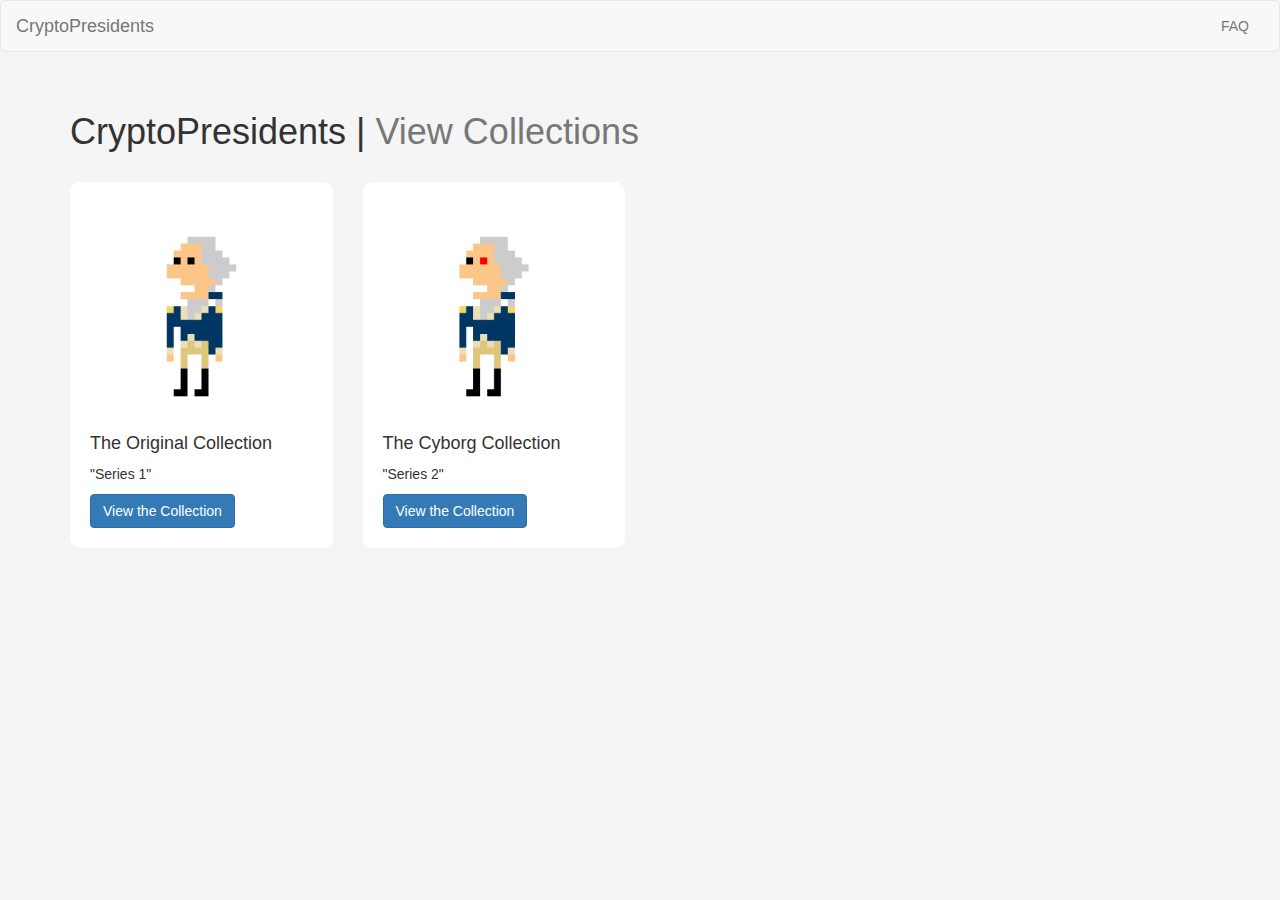
<file: index.html>
<!DOCTYPE html>
<html lang="en" >
  <head>
    <meta charset="utf-8">
    <meta http-equiv="X-UA-Compatible" content="IE=edge">
    <meta name="viewport" content="width=device-width, initial-scale=1">
    <!-- The above 3 meta tags *must* come first in the head; any other head content must come *after* these tags -->
    <title>CryptoPresidents Archive</title>
    <!-- Latest compiled and minified CSS -->
    <link rel="stylesheet" href="https://stackpath.bootstrapcdn.com/bootstrap/3.4.1/css/bootstrap.min.css" integrity="sha384-HSMxcRTRxnN+Bdg0JdbxYKrThecOKuH5zCYotlSAcp1+c8xmyTe9GYg1l9a69psu" crossorigin="anonymous">
    <link rel="stylesheet" href="./style.css">

  </head>

  <body>
    <nav class="navbar navbar-default">
      <div class="container-fluid">
        <!-- Brand and toggle get grouped for better mobile display -->
        <div class="navbar-header">
          <button type="button" class="navbar-toggle collapsed" data-toggle="collapse" data-target="#bs-example-navbar-collapse-1" aria-expanded="false">
            <span class="sr-only">Toggle navigation</span>
            <span class="icon-bar"></span>
            <span class="icon-bar"></span>
            <span class="icon-bar"></span>
          </button>
          <a class="navbar-brand" href="index.html">CryptoPresidents</a>
        </div>

        <!-- Collect the nav links, forms, and other content for toggling -->
        <div class="collapse navbar-collapse" id="bs-example-navbar-collapse-1">
          <ul class="nav navbar-nav navbar-right">
            <li><a href="faq.html">FAQ</a></li>
          </ul>
        </div><!-- /.navbar-collapse -->
      </div><!-- /.container-fluid -->
    </nav>

    <div class="container">
      <div class="row">
        <div class="col-lg-12">
          <div class="justify-content-center d-flex">
            <h1>CryptoPresidents | <span class="subtitle">View Collections</span></h1>
          </div>
        </div>
      </div>
      <!-- 1-4 -->
      <div class="row">
        <div class="col-md-3">
          <div class="card t-card">
            <img src="presidents/GW.png" class="card-img-top t-card-image" alt="...">
            <div class="card-body">
              <h4 class="card-title">The Original Collection</h4>
              <p class="card-text">"Series 1"</p>
              <button type="button" class="btn btn-primary" onclick="window.location.href='original.html'">View the Collection</button>
            </div>
          </div>
        </div>
        <div class="col-md-3">
          <div class="card t-card">
            <img src="presidents/cyborg/GW.png" class="card-img-top t-card-image" alt="...">
            <div class="card-body">
              <h4 class="card-title">The Cyborg Collection</h4>
              <p class="card-text">"Series 2"</p>
              <button type="button" class="btn btn-primary" onclick="window.location.href='cyborg.html'">View the Collection</button>
            </div>
          </div>
        </div>
      </div>
    </div>

    <!-- jQuery (necessary for Bootstrap's JavaScript plugins) -->
    <script src="https://code.jquery.com/jquery-1.12.4.min.js" integrity="sha384-nvAa0+6Qg9clwYCGGPpDQLVpLNn0fRaROjHqs13t4Ggj3Ez50XnGQqc/r8MhnRDZ" crossorigin="anonymous"></script>
    <!-- Include all compiled plugins (below), or include individual files as needed -->
    <script src="https://stackpath.bootstrapcdn.com/bootstrap/3.4.1/js/bootstrap.min.js" integrity="sha384-aJ21OjlMXNL5UyIl/XNwTMqvzeRMZH2w8c5cRVpzpU8Y5bApTppSuUkhZXN0VxHd" crossorigin="anonymous"></script>
  </body>
  </html>
</file>
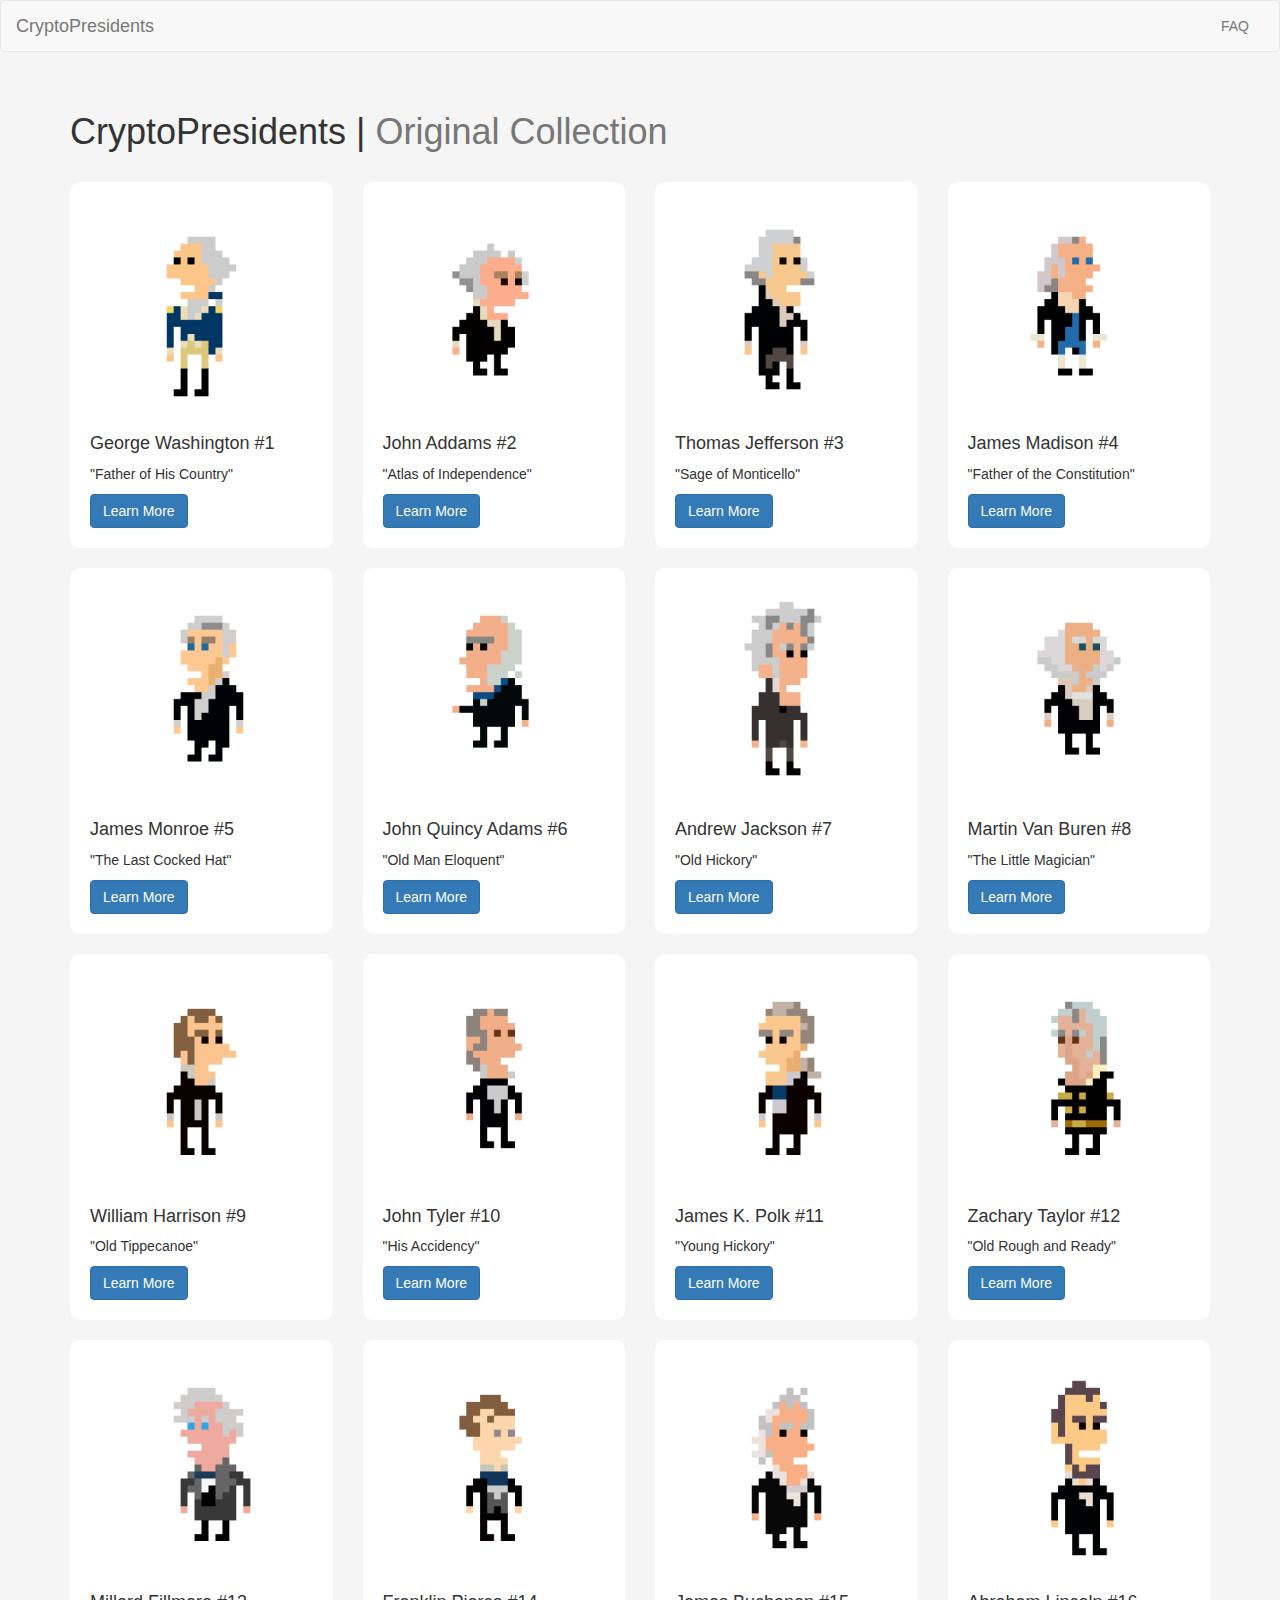
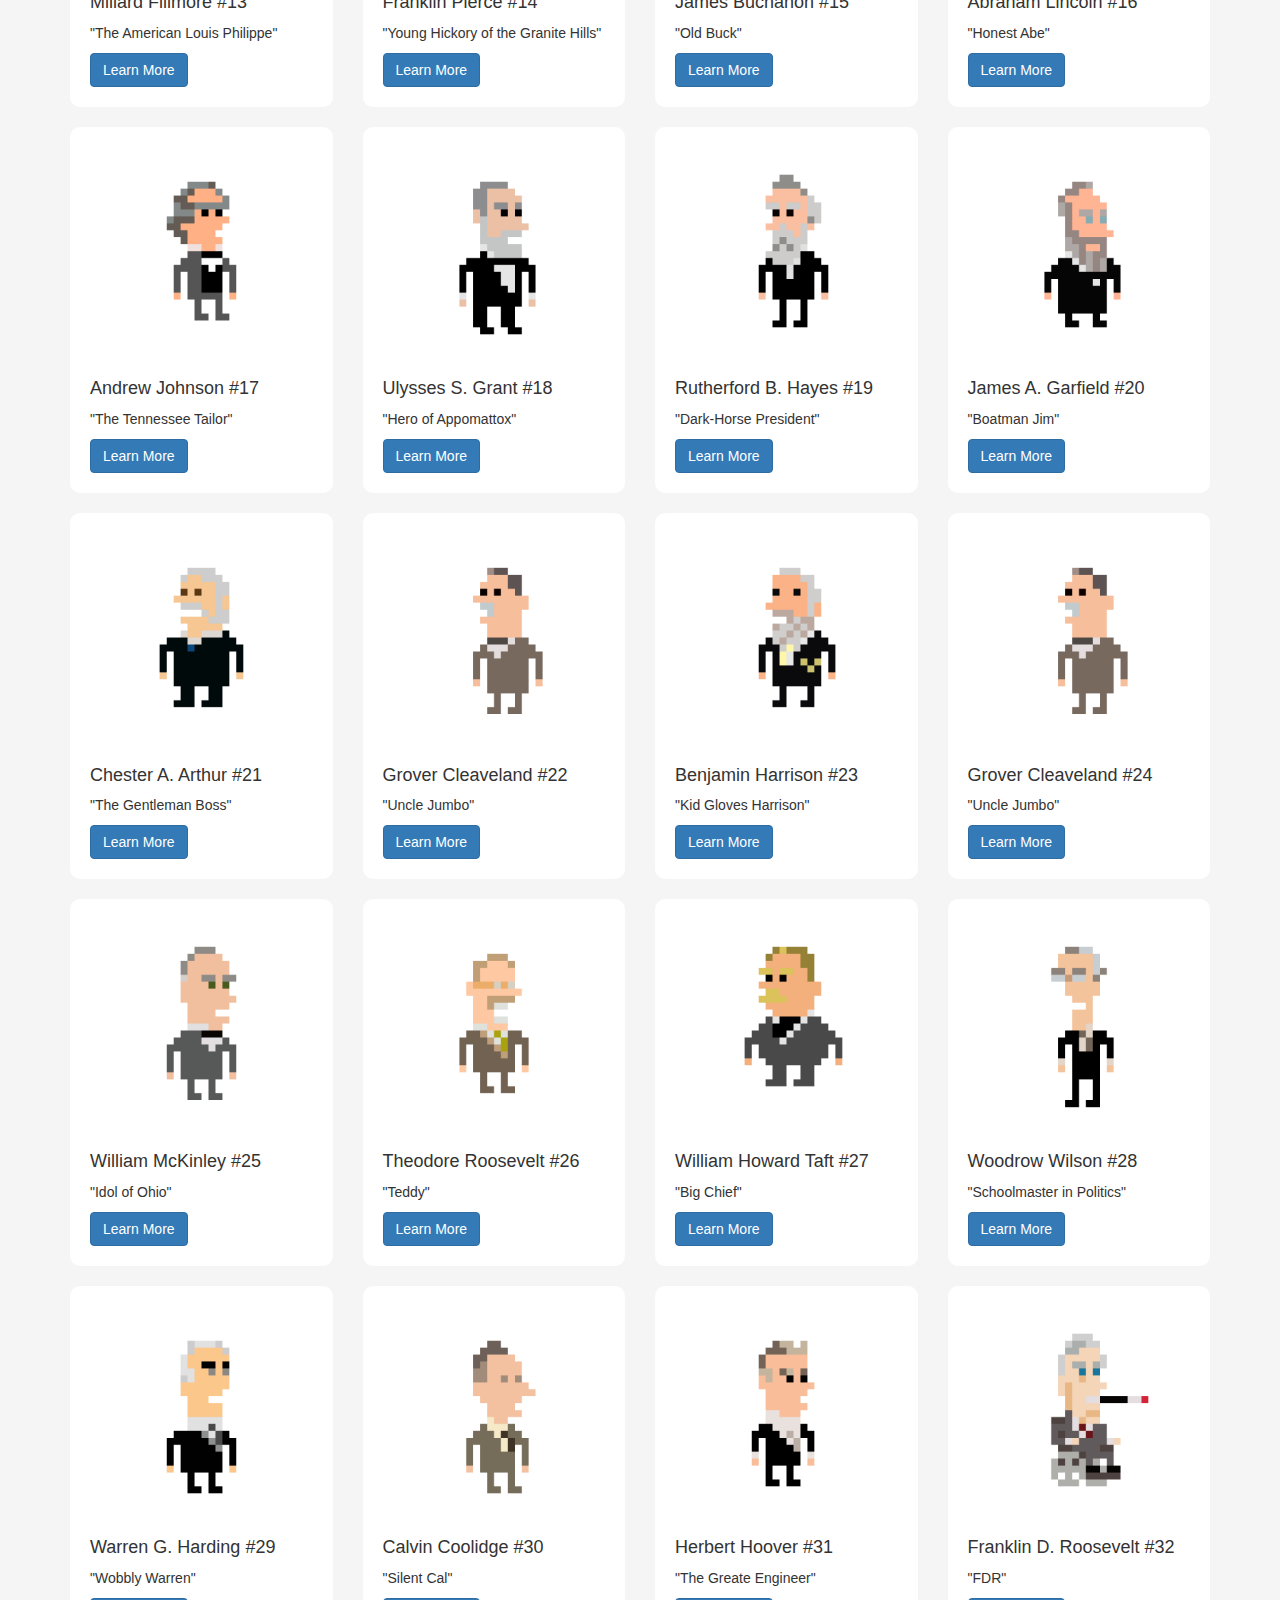
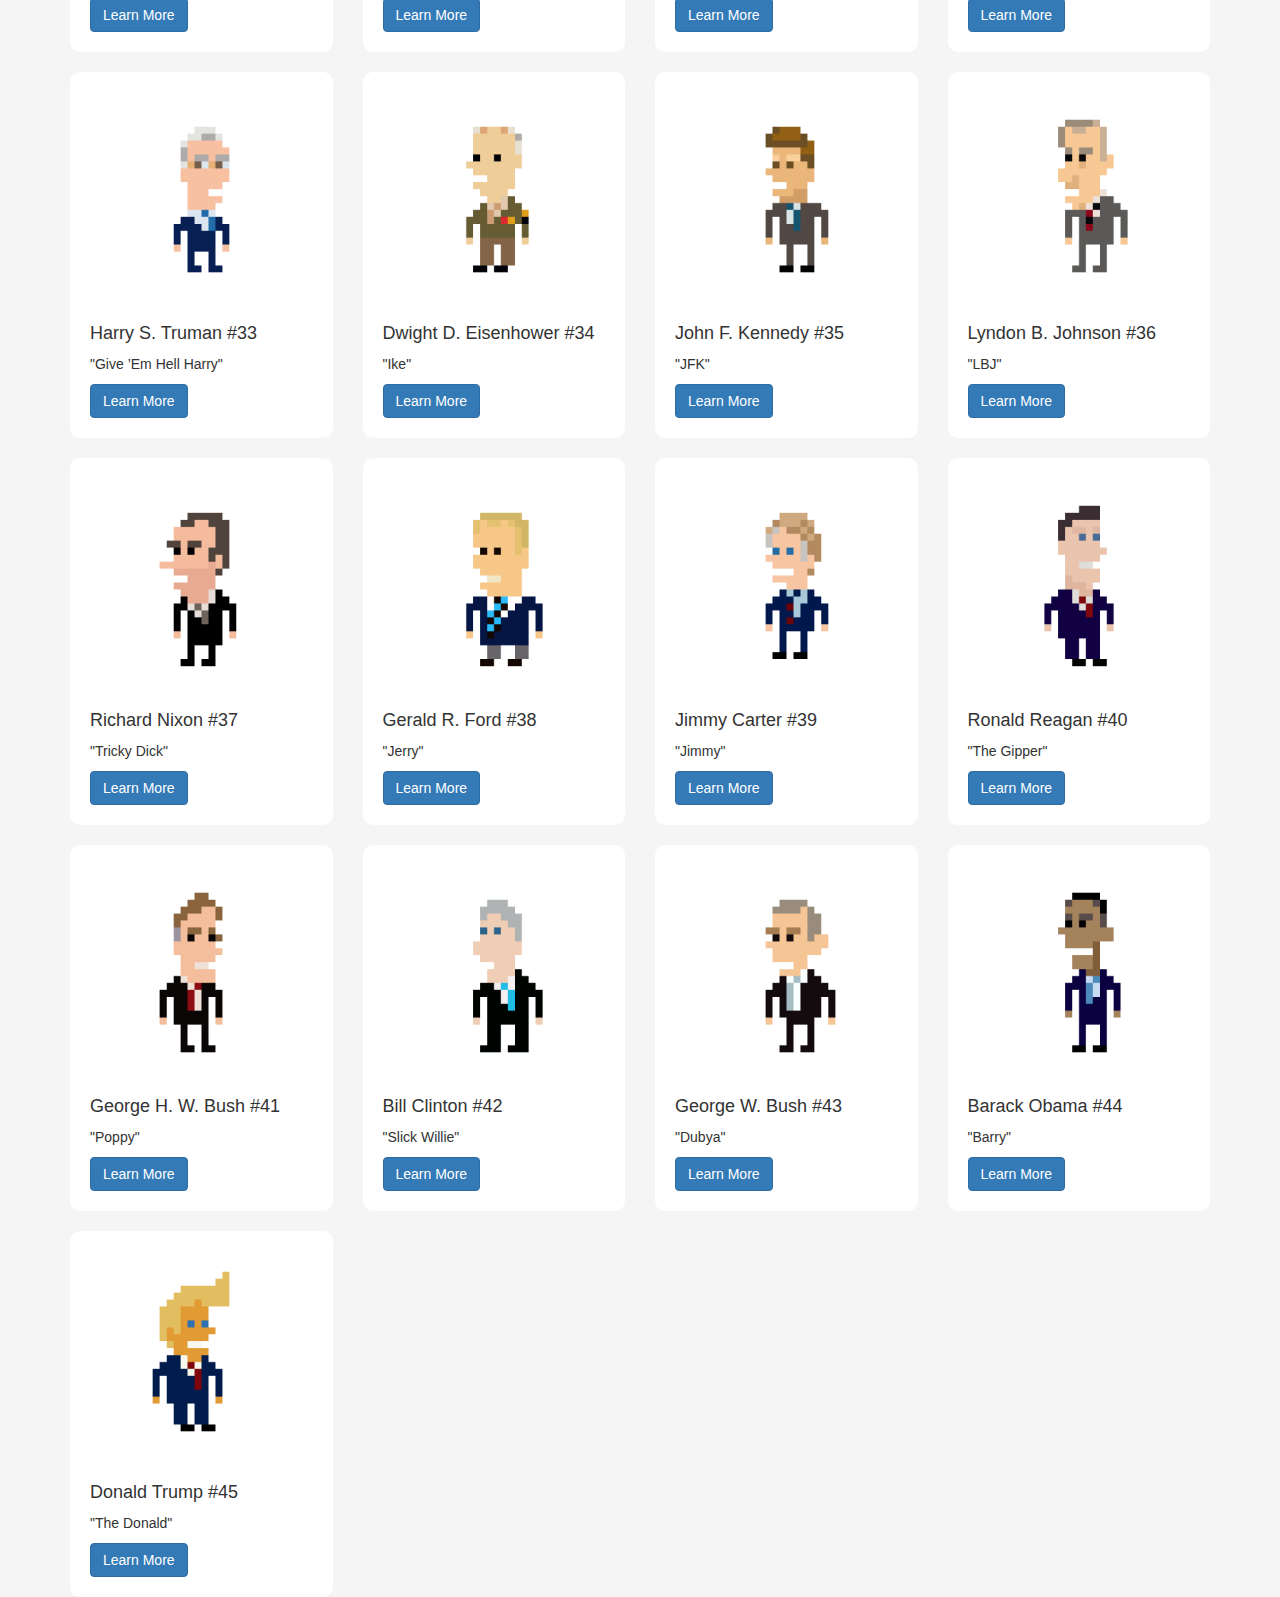
<file: original.html>
<!DOCTYPE html>
<html lang="en" >
  <head>
    <meta charset="utf-8">
    <meta http-equiv="X-UA-Compatible" content="IE=edge">
    <meta name="viewport" content="width=device-width, initial-scale=1">
    <!-- The above 3 meta tags *must* come first in the head; any other head content must come *after* these tags -->
    <title>CryptoPresidents Archive | Original Collection</title>
    <!-- Latest compiled and minified CSS -->
    <link rel="stylesheet" href="https://stackpath.bootstrapcdn.com/bootstrap/3.4.1/css/bootstrap.min.css" integrity="sha384-HSMxcRTRxnN+Bdg0JdbxYKrThecOKuH5zCYotlSAcp1+c8xmyTe9GYg1l9a69psu" crossorigin="anonymous">
    <link rel="stylesheet" href="./style.css">

  </head>

  <body>
    <nav class="navbar navbar-default">
      <div class="container-fluid">
        <!-- Brand and toggle get grouped for better mobile display -->
        <div class="navbar-header">
          <button type="button" class="navbar-toggle collapsed" data-toggle="collapse" data-target="#bs-example-navbar-collapse-1" aria-expanded="false">
            <span class="sr-only">Toggle navigation</span>
            <span class="icon-bar"></span>
            <span class="icon-bar"></span>
            <span class="icon-bar"></span>
          </button>
          <a class="navbar-brand" href="index.html">CryptoPresidents</a>
        </div>

        <!-- Collect the nav links, forms, and other content for toggling -->
        <div class="collapse navbar-collapse" id="bs-example-navbar-collapse-1">
          <ul class="nav navbar-nav navbar-right">
            <li><a href="faq.html">FAQ</a></li>
          </ul>
        </div><!-- /.navbar-collapse -->
      </div><!-- /.container-fluid -->
    </nav>


    <div class="container">
      <div class="row">
        <div class="col-lg-12">
          <div class="justify-content-center d-flex">
            <h1>CryptoPresidents | <span class="subtitle">Original Collection</span></h1>
          </div>
        </div>
      </div>
      <!-- 1-4 -->
      <div class="row">
        <div class="col-md-3">
          <div class="card t-card">
            <img src="presidents/GW.png" class="card-img-top t-card-image" alt="...">
            <div class="card-body">
              <h4 class="card-title">George Washington #1</h4>
              <p class="card-text">"Father of His Country"</p>
              <button type="button" class="btn btn-primary" data-toggle="modal" data-target="#president1">Learn More</button>
            </div>
          </div>
        </div>
        <div class="col-md-3">
          <div class="card t-card">
            <img src="presidents/JA.png" class="card-img-top t-card-image" alt="...">
            <div class="card-body">
              <h4 class="card-title">John Addams #2</h4>
              <p class="card-text">"Atlas of Independence"</p>
              <button type="button" class="btn btn-primary" data-toggle="modal" data-target="#president2">Learn More</button>
            </div>
          </div>
        </div>
        <div class="col-md-3">
          <div class="card t-card">
            <img src="presidents/TJ.png" class="card-img-top t-card-image" alt="...">
            <div class="card-body">
              <h4 class="card-title">Thomas Jefferson #3</h4>
              <p class="card-text">"Sage of Monticello"</p>
              <button type="button" class="btn btn-primary" data-toggle="modal" data-target="#president3">Learn More</button>
            </div>
          </div>
        </div>
        <div class="col-md-3">
          <div class="card t-card">
            <img src="presidents/JM.png" class="card-img-top t-card-image" alt="...">
            <div class="card-body">
              <h4 class="card-title">James Madison #4</h4>
              <p class="card-text">"Father of the Constitution"</p>
              <button type="button" class="btn btn-primary" data-toggle="modal" data-target="#president4">Learn More</button>
            </div>
          </div>
        </div>
      </div>
      <!-- 5-8 -->
      <div class="row">
        <div class="col-md-3">
          <div class="card t-card">
            <img src="presidents/JM2.png" class="card-img-top t-card-image" alt="...">
            <div class="card-body">
              <h4 class="card-title">James Monroe #5</h4>
              <p class="card-text">"The Last Cocked Hat"</p>
              <button type="button" class="btn btn-primary" data-toggle="modal" data-target="#president5">Learn More</button>
            </div>
          </div>
        </div>
        <div class="col-md-3">
          <div class="card t-card">
            <img src="presidents/JQA.png" class="card-img-top t-card-image" alt="...">
            <div class="card-body">
              <h4 class="card-title">John Quincy Adams #6</h4>
              <p class="card-text">"Old Man Eloquent"</p>
              <button type="button" class="btn btn-primary" data-toggle="modal" data-target="#president6">Learn More</button>
            </div>
          </div>
        </div>
        <div class="col-md-3">
          <div class="card t-card">
            <img src="presidents/AJ.png" class="card-img-top t-card-image" alt="...">
            <div class="card-body">
              <h4 class="card-title">Andrew Jackson #7</h4>
              <p class="card-text">"Old Hickory"</p>
              <button type="button" class="btn btn-primary" data-toggle="modal" data-target="#president7">Learn More</button>
            </div>
          </div>
        </div>
        <div class="col-md-3">
          <div class="card t-card">
            <img src="presidents/MVB.png" class="card-img-top t-card-image" alt="...">
            <div class="card-body">
              <h4 class="card-title">Martin Van Buren #8</h4>
              <p class="card-text">"The Little Magician"</p>
              <button type="button" class="btn btn-primary" data-toggle="modal" data-target="#president8">Learn More</button>
            </div>
          </div>
        </div>
      </div>
      <!-- 9-12 -->
      <div class="row">
        <div class="col-md-3">
          <div class="card t-card">
            <img src="presidents/WHH.png" class="card-img-top t-card-image" alt="...">
            <div class="card-body">
              <h4 class="card-title">William Harrison #9</h4>
              <p class="card-text">"Old Tippecanoe"</p>
              <button type="button" class="btn btn-primary" data-toggle="modal" data-target="#president9">Learn More</button>
            </div>
          </div>
        </div>
        <div class="col-md-3">
          <div class="card t-card">
            <img src="presidents/JT.png" class="card-img-top t-card-image" alt="...">
            <div class="card-body">
              <h4 class="card-title">John Tyler #10</h4>
              <p class="card-text">"His Accidency"</p>
              <button type="button" class="btn btn-primary" data-toggle="modal" data-target="#president10">Learn More</button>
            </div>
          </div>
        </div>
        <div class="col-md-3">
          <div class="card t-card">
            <img src="presidents/JP.png" class="card-img-top t-card-image" alt="...">
            <div class="card-body">
              <h4 class="card-title">James K. Polk #11</h4>
              <p class="card-text">"Young Hickory"</p>
              <button type="button" class="btn btn-primary" data-toggle="modal" data-target="#president11">Learn More</button>
            </div>
          </div>
        </div>
        <div class="col-md-3">
          <div class="card t-card">
            <img src="presidents/ZT.png" class="card-img-top t-card-image" alt="...">
            <div class="card-body">
              <h4 class="card-title">Zachary Taylor #12</h4>
              <p class="card-text">"Old Rough and Ready"</p>
              <button type="button" class="btn btn-primary" data-toggle="modal" data-target="#president12">Learn More</button>
            </div>
          </div>
        </div>
      </div>
      <!-- 13-16 -->
      <div class="row">
        <div class="col-md-3">
          <div class="card t-card">
            <img src="presidents/MF.png" class="card-img-top t-card-image" alt="...">
            <div class="card-body">
              <h4 class="card-title">Millard Fillmore #13</h4>
              <p class="card-text">"The American Louis Philippe"</p>
              <button type="button" class="btn btn-primary" data-toggle="modal" data-target="#president13">Learn More</button>
            </div>
          </div>
        </div>
        <div class="col-md-3">
          <div class="card t-card">
            <img src="presidents/FP.png" class="card-img-top t-card-image" alt="...">
            <div class="card-body">
              <h4 class="card-title">Franklin Pierce #14</h4>
              <p class="card-text">"Young Hickory of the Granite Hills"</p>
              <button type="button" class="btn btn-primary" data-toggle="modal" data-target="#president14">Learn More</button>
            </div>
          </div>
        </div>
        <div class="col-md-3">
          <div class="card t-card">
            <img src="presidents/JB.png" class="card-img-top t-card-image" alt="...">
            <div class="card-body">
              <h4 class="card-title">James Buchanon #15</h4>
              <p class="card-text">"Old Buck"</p>
              <button type="button" class="btn btn-primary" data-toggle="modal" data-target="#president15">Learn More</button>
            </div>
          </div>
        </div>
        <div class="col-md-3">
          <div class="card t-card">
            <img src="presidents/AL.png" class="card-img-top t-card-image" alt="...">
            <div class="card-body">
              <h4 class="card-title">Abraham Lincoln #16</h4>
              <p class="card-text">"Honest Abe"</p>
              <button type="button" class="btn btn-primary" data-toggle="modal" data-target="#president16">Learn More</button>
            </div>
          </div>
        </div>
      </div>
      <!-- 17-20 -->
      <div class="row">
        <div class="col-md-3">
          <div class="card t-card">
            <img src="presidents/AJ2.png" class="card-img-top t-card-image" alt="...">
            <div class="card-body">
              <h4 class="card-title">Andrew Johnson #17</h4>
              <p class="card-text">"The Tennessee Tailor"</p>
              <button type="button" class="btn btn-primary" data-toggle="modal" data-target="#president17">Learn More</button>
            </div>
          </div>
        </div>
        <div class="col-md-3">
          <div class="card t-card">
            <img src="presidents/UG.png" class="card-img-top t-card-image" alt="...">
            <div class="card-body">
              <h4 class="card-title">Ulysses S. Grant #18</h4>
              <p class="card-text">"Hero of Appomattox"</p>
              <button type="button" class="btn btn-primary" data-toggle="modal" data-target="#president18">Learn More</button>
            </div>
          </div>
        </div>
        <div class="col-md-3">
          <div class="card t-card">
            <img src="presidents/RH.png" class="card-img-top t-card-image" alt="...">
            <div class="card-body">
              <h4 class="card-title">Rutherford B. Hayes #19</h4>
              <p class="card-text">"Dark-Horse President"</p>
              <button type="button" class="btn btn-primary" data-toggle="modal" data-target="#president19">Learn More</button>
            </div>
          </div>
        </div>
        <div class="col-md-3">
          <div class="card t-card">
            <img src="presidents/JG.png" class="card-img-top t-card-image" alt="...">
            <div class="card-body">
              <h4 class="card-title">James A. Garfield #20</h4>
              <p class="card-text">"Boatman Jim"</p>
              <button type="button" class="btn btn-primary" data-toggle="modal" data-target="#president20">Learn More</button>
            </div>
          </div>
        </div>
      </div>
      <!-- 21-24 -->
      <div class="row">
        <div class="col-md-3">
          <div class="card t-card">
            <img src="presidents/CA.png" class="card-img-top t-card-image" alt="...">
            <div class="card-body">
              <h4 class="card-title">Chester A. Arthur #21</h4>
              <p class="card-text">"The Gentleman Boss"</p>
              <button type="button" class="btn btn-primary" data-toggle="modal" data-target="#president21">Learn More</button>
            </div>
          </div>
        </div>
        <div class="col-md-3">
          <div class="card t-card">
            <img src="presidents/GC.png" class="card-img-top t-card-image" alt="...">
            <div class="card-body">
              <h4 class="card-title">Grover Cleaveland #22</h4>
              <p class="card-text">"Uncle Jumbo"</p>
              <button type="button" class="btn btn-primary" data-toggle="modal" data-target="#president22">Learn More</button>
            </div>
          </div>
        </div>
        <div class="col-md-3">
          <div class="card t-card">
            <img src="presidents/BH.png" class="card-img-top t-card-image" alt="...">
            <div class="card-body">
              <h4 class="card-title">Benjamin Harrison #23</h4>
              <p class="card-text">"Kid Gloves Harrison"</p>
              <button type="button" class="btn btn-primary" data-toggle="modal" data-target="#president23">Learn More</button>
            </div>
          </div>
        </div>
        <div class="col-md-3">
          <div class="card t-card">
            <img src="presidents/GC.png" class="card-img-top t-card-image" alt="...">
            <div class="card-body">
              <h4 class="card-title">Grover Cleaveland #24</h4>
              <p class="card-text">"Uncle Jumbo"</p>
              <button type="button" class="btn btn-primary" data-toggle="modal" data-target="#president24">Learn More</button>
            </div>
          </div>
        </div>
      </div>
      <!-- 25-28 -->
      <div class="row">
        <div class="col-md-3">
          <div class="card t-card">
            <img src="presidents/WM.png" class="card-img-top t-card-image" alt="...">
            <div class="card-body">
              <h4 class="card-title">William McKinley #25</h4>
              <p class="card-text">"Idol of Ohio"</p>
              <button type="button" class="btn btn-primary" data-toggle="modal" data-target="#president25">Learn More</button>
            </div>
          </div>
        </div>
        <div class="col-md-3">
          <div class="card t-card">
            <img src="presidents/TR.png" class="card-img-top t-card-image" alt="...">
            <div class="card-body">
              <h4 class="card-title">Theodore Roosevelt #26</h4>
              <p class="card-text">"Teddy"</p>
              <button type="button" class="btn btn-primary" data-toggle="modal" data-target="#president26">Learn More</button>
            </div>
          </div>
        </div>
        <div class="col-md-3">
          <div class="card t-card">
            <img src="presidents/WHT.png" class="card-img-top t-card-image" alt="...">
            <div class="card-body">
              <h4 class="card-title">William Howard Taft #27</h4>
              <p class="card-text">"Big Chief"</p>
              <button type="button" class="btn btn-primary" data-toggle="modal" data-target="#president27">Learn More</button>
            </div>
          </div>
        </div>
        <div class="col-md-3">
          <div class="card t-card">
            <img src="presidents/WW.png" class="card-img-top t-card-image" alt="...">
            <div class="card-body">
              <h4 class="card-title">Woodrow Wilson #28</h4>
              <p class="card-text">"Schoolmaster in Politics"</p>
              <button type="button" class="btn btn-primary" data-toggle="modal" data-target="#president28">Learn More</button>
            </div>
          </div>
        </div>
      </div>
      <!-- 29-32 -->
      <div class="row">
        <div class="col-md-3">
          <div class="card t-card">
            <img src="presidents/WGH.png" class="card-img-top t-card-image" alt="...">
            <div class="card-body">
              <h4 class="card-title">Warren G. Harding #29</h4>
              <p class="card-text">"Wobbly Warren"</p>
              <button type="button" class="btn btn-primary" data-toggle="modal" data-target="#president29">Learn More</button>
            </div>
          </div>
        </div>
        <div class="col-md-3">
          <div class="card t-card">
            <img src="presidents/CC.png" class="card-img-top t-card-image" alt="...">
            <div class="card-body">
              <h4 class="card-title">Calvin Coolidge #30</h4>
              <p class="card-text">"Silent Cal"</p>
              <button type="button" class="btn btn-primary" data-toggle="modal" data-target="#president30">Learn More</button>
            </div>
          </div>
        </div>
        <div class="col-md-3">
          <div class="card t-card">
            <img src="presidents/HH.png" class="card-img-top t-card-image" alt="...">
            <div class="card-body">
              <h4 class="card-title">Herbert Hoover #31</h4>
              <p class="card-text">"The Greate Engineer"</p>
              <button type="button" class="btn btn-primary" data-toggle="modal" data-target="#president31">Learn More</button>
            </div>
          </div>
        </div>
        <div class="col-md-3">
          <div class="card t-card">
            <img src="presidents/FDR.png" class="card-img-top t-card-image" alt="...">
            <div class="card-body">
              <h4 class="card-title">Franklin D. Roosevelt #32</h4>
              <p class="card-text">"FDR"</p>
              <button type="button" class="btn btn-primary" data-toggle="modal" data-target="#president32">Learn More</button>
            </div>
          </div>
        </div>
      </div>
      <!-- 33-36 -->
      <div class="row">
        <div class="col-md-3">
          <div class="card t-card">
            <img src="presidents/HT.png" class="card-img-top t-card-image" alt="...">
            <div class="card-body">
              <h4 class="card-title">Harry S. Truman #33</h4>
              <p class="card-text">"Give ’Em Hell Harry"</p>
              <button type="button" class="btn btn-primary" data-toggle="modal" data-target="#president33">Learn More</button>
            </div>
          </div>
        </div>
        <div class="col-md-3">
          <div class="card t-card">
            <img src="presidents/DDE.png" class="card-img-top t-card-image" alt="...">
            <div class="card-body">
              <h4 class="card-title">Dwight D. Eisenhower #34</h4>
              <p class="card-text">"Ike"</p>
              <button type="button" class="btn btn-primary" data-toggle="modal" data-target="#president34">Learn More</button>
            </div>
          </div>
        </div>
        <div class="col-md-3">
          <div class="card t-card">
            <img src="presidents/JFK.png" class="card-img-top t-card-image" alt="...">
            <div class="card-body">
              <h4 class="card-title">John F. Kennedy #35</h4>
              <p class="card-text">"JFK"</p>
              <button type="button" class="btn btn-primary" data-toggle="modal" data-target="#president35">Learn More</button>
            </div>
          </div>
        </div>
        <div class="col-md-3">
          <div class="card t-card">
            <img src="presidents/LBJ.png" class="card-img-top t-card-image" alt="...">
            <div class="card-body">
              <h4 class="card-title">Lyndon B. Johnson #36</h4>
              <p class="card-text">"LBJ"</p>
              <button type="button" class="btn btn-primary" data-toggle="modal" data-target="#president36">Learn More</button>
            </div>
          </div>
        </div>
      </div>
      <!-- 37-40 -->
      <div class="row">
        <div class="col-md-3">
          <div class="card t-card">
            <img src="presidents/RN.png" class="card-img-top t-card-image" alt="...">
            <div class="card-body">
              <h4 class="card-title">Richard Nixon #37</h4>
              <p class="card-text">"Tricky Dick"</p>
              <button type="button" class="btn btn-primary" data-toggle="modal" data-target="#president37">Learn More</button>
            </div>
          </div>
        </div>
        <div class="col-md-3">
          <div class="card t-card">
            <img src="presidents/GF.png" class="card-img-top t-card-image" alt="...">
            <div class="card-body">
              <h4 class="card-title">Gerald R. Ford #38</h4>
              <p class="card-text">"Jerry"</p>
              <button type="button" class="btn btn-primary" data-toggle="modal" data-target="#president38">Learn More</button>
            </div>
          </div>
        </div>
        <div class="col-md-3">
          <div class="card t-card">
            <img src="presidents/JC.png" class="card-img-top t-card-image" alt="...">
            <div class="card-body">
              <h4 class="card-title">Jimmy Carter #39</h4>
              <p class="card-text">"Jimmy"</p>
              <button type="button" class="btn btn-primary" data-toggle="modal" data-target="#president39">Learn More</button>
            </div>
          </div>
        </div>
        <div class="col-md-3">
          <div class="card t-card">
            <img src="presidents/RR.png" class="card-img-top t-card-image" alt="...">
            <div class="card-body">
              <h4 class="card-title">Ronald Reagan #40</h4>
              <p class="card-text">"The Gipper"</p>
              <button type="button" class="btn btn-primary" data-toggle="modal" data-target="#president40">Learn More</button>
            </div>
          </div>
        </div>
      </div>
      <!-- 41-44 -->
      <div class="row">
        <div class="col-md-3">
          <div class="card t-card">
            <img src="presidents/GHWB.png" class="card-img-top t-card-image" alt="...">
            <div class="card-body">
              <h4 class="card-title">George H. W. Bush #41</h4>
              <p class="card-text">"Poppy"</p>
              <button type="button" class="btn btn-primary" data-toggle="modal" data-target="#president41">Learn More</button>
            </div>
          </div>
        </div>
        <div class="col-md-3">
          <div class="card t-card">
            <img src="presidents/BC.png" class="card-img-top t-card-image" alt="...">
            <div class="card-body">
              <h4 class="card-title">Bill Clinton #42</h4>
              <p class="card-text">"Slick Willie"</p>
              <button type="button" class="btn btn-primary" data-toggle="modal" data-target="#president42">Learn More</button>
            </div>
          </div>
        </div>
        <div class="col-md-3">
          <div class="card t-card">
            <img src="presidents/GWB.png" class="card-img-top t-card-image" alt="...">
            <div class="card-body">
              <h4 class="card-title">George W. Bush #43</h4>
              <p class="card-text">"Dubya"</p>
              <button type="button" class="btn btn-primary" data-toggle="modal" data-target="#president43">Learn More</button>
            </div>
          </div>
        </div>
        <div class="col-md-3">
          <div class="card t-card">
            <img src="presidents/BO.png" class="card-img-top t-card-image" alt="...">
            <div class="card-body">
              <h4 class="card-title">Barack Obama #44</h4>
              <p class="card-text">"Barry"</p>
              <button type="button" class="btn btn-primary" data-toggle="modal" data-target="#president44">Learn More</button>
            </div>
          </div>
        </div>
      </div>
      <!-- 45-46 -->
      <div class="row">
        <div class="col-md-3">
          <div class="card t-card">
            <img src="presidents/DJT.png" class="card-img-top t-card-image" alt="...">
            <div class="card-body">
              <h4 class="card-title">Donald Trump #45</h4>
              <p class="card-text">"The Donald"</p>
              <button type="button" class="btn btn-primary" data-toggle="modal" data-target="#president45">Learn More</button>
            </div>
          </div>
        </div>
      </div>

    </div>



<!---------------------------------------------------------------------------------------------------------------------------->




    <!-- Modal -->
    <div class="modal fade" id="president1" tabindex="-1" role="dialog" aria-labelledby="president1" aria-hidden="true">
      <div class="modal-dialog" role="document">
        <div class="modal-content">
          <div class="modal-header">
            <h4 class="modal-title" id="president1">George Washington #1</h4>
          </div>
          <div class="modal-body">
            <img class="t-image-body" src="presidents/GW.png">
            <hr>
            <h4>President Rating</h4>
            <div class="progress">
              <div class="progress-bar" role="progressbar" style="width: 100%" aria-valuenow="25" aria-valuemin="0" aria-valuemax="100">5/5</div>
            </div>
            George Washington was born into a mildly prosperous Virginia farming family in 1732. After his father died when George was eleven, George's mother, Mary, a tough and driven woman, struggled to hold their home together with the help of her two sons from a previous marriage. Although he never received more than an elementary school education, young George displayed a gift for mathematics. This knack for numbers combined with his quiet confidence and ambition caught the attention of Lord Fairfax, head of one of the most powerful families in Virginia. While working for Lord Fairfax as a surveyor at the age of sixteen, the young Washington traveled deep into the American wilderness for weeks at a time.
          </div>
          <div class="modal-footer">
            <button type="button" class="btn btn-secondary" data-dismiss="modal">Close</button>
          </div>
        </div>
      </div>
    </div>
    <!-- Modal -->
    <div class="modal fade" id="president2" tabindex="-1" role="dialog" aria-labelledby="president2" aria-hidden="true">
      <div class="modal-dialog" role="document">
        <div class="modal-content">
          <div class="modal-header">
            <h4 class="modal-title" id="president2">John Adams #2</h4>
          </div>
          <div class="modal-body">
            <img class="t-image-body" src="presidents/JA.png">
            <hr>
            <h4>President Rating</h4>
            <div class="progress">
              <div class="progress-bar" role="progressbar" style="width: 80%" aria-valuenow="25" aria-valuemin="0" aria-valuemax="100">4/5</div>
            </div>
            Before becoming President in 1797, John Adams built his reputation as a blunt-speaking man of independent mind. A fervent patriot and brilliant intellectual, Adams served as a delegate from Massachusetts to the Continental Congress between 1774 and 1777, as a diplomat in Europe from 1778 to 1788, and as vice president during the Washington administration.
          </div>
          <div class="modal-footer">
            <button type="button" class="btn btn-secondary" data-dismiss="modal">Close</button>
          </div>
        </div>
      </div>
    </div>
    <!-- Modal -->
    <div class="modal fade" id="president3" tabindex="-1" role="dialog" aria-labelledby="president3" aria-hidden="true">
      <div class="modal-dialog" role="document">
        <div class="modal-content">
          <div class="modal-header">
            <h4 class="modal-title" id="president3">Thomas Jefferson #3</h4>
          </div>
          <div class="modal-body">
            <img class="t-image-body" src="presidents/TJ.png">
            <hr>
            <h4>President Rating</h4>
            <div class="progress">
              <div class="progress-bar" role="progressbar" style="width: 100%" aria-valuenow="25" aria-valuemin="0" aria-valuemax="100">5/5</div>
            </div>
            Thomas Jefferson, the author of the Declaration of Independence, spent his childhood roaming the woods and studying his books on a remote plantation in the Virginia Piedmont. Thanks to the prosperity of his father, Jefferson had an excellent education. After years in boarding school, where he excelled in classical languages, Jefferson enrolled in William and Mary College in his home state of Virginia, taking classes in science, mathematics, rhetoric, philosophy, and literature. He also studied law, and by the time he was admitted to the Virginia bar in April 1767, many considered him to have one of the nation's best legal minds.
          </div>
          <div class="modal-footer">
            <button type="button" class="btn btn-secondary" data-dismiss="modal">Close</button>
          </div>
        </div>
      </div>
    </div>
    <!-- Modal -->
    <div class="modal fade" id="president4" tabindex="-1" role="dialog" aria-labelledby="president4" aria-hidden="true">
      <div class="modal-dialog" role="document">
        <div class="modal-content">
          <div class="modal-header">
            <h4 class="modal-title" id="president4">James Madison #4</h4>
          </div>
          <div class="modal-body">
            <img class="t-image-body" src="presidents/JM.png">
            <hr>
            <h4>President Rating</h4>
            <div class="progress">
              <div class="progress-bar" role="progressbar" style="width: 80%" aria-valuenow="25" aria-valuemin="0" aria-valuemax="100">4/5</div>
            </div>
            Like his close friend Thomas Jefferson, James Madison came from a prosperous family of Virginia planters, received an excellent education, and quickly found himself drawn into the debates over independence. In 1776, he became a delegate to the revolutionary Virginia Convention, where he worked closely with Thomas Jefferson to push through religious freedom statutes, among other liberal measures. The youngest member of the Continental Congress, Madison was small in stature. His soft spoken, shy demeanor was a foil for his brilliant persistence in advocating his political agenda. Madison emerged as a respected leader of the congress, known for his hard work and careful preparation.
          </div>
          <div class="modal-footer">
            <button type="button" class="btn btn-secondary" data-dismiss="modal">Close</button>
          </div>
        </div>
      </div>
    </div>
    <!-- Modal -->
    <div class="modal fade" id="president5" tabindex="-1" role="dialog" aria-labelledby="president5" aria-hidden="true">
      <div class="modal-dialog" role="document">
        <div class="modal-content">
          <div class="modal-header">
            <h4 class="modal-title" id="president5">James Monroe #5</h4>
          </div>
          <div class="modal-body">
            <img class="t-image-body" src="presidents/JM2.png">
            <hr>
            <h4>President Rating</h4>
            <div class="progress">
              <div class="progress-bar" role="progressbar" style="width: 80%" aria-valuenow="25" aria-valuemin="0" aria-valuemax="100">4/5</div>
            </div>
            James Monroe was the last American President of the “Virginia Dynasty”—of the first five men who held that position, four hailed from Virginia. Monroe also had a long and distinguished public career as a soldier, diplomat, governor, senator, and cabinet official. His presidency, which began in 1817 and lasted until 1825, encompassed what came to be called the "Era of Good Feelings." One of his lasting achievements was the Monroe Doctrine, which became a major tenet of U.S. foreign policy in the Western Hemisphere.
          </div>
          <div class="modal-footer">
            <button type="button" class="btn btn-secondary" data-dismiss="modal">Close</button>
          </div>
        </div>
      </div>
    </div>
    <!-- Modal -->
    <div class="modal fade" id="president6" tabindex="-1" role="dialog" aria-labelledby="president6" aria-hidden="true">
      <div class="modal-dialog" role="document">
        <div class="modal-content">
          <div class="modal-header">
            <h4 class="modal-title" id="president6">John Quincy Adams #6</h4>
          </div>
          <div class="modal-body">
            <img class="t-image-body" src="presidents/JQA.png">
            <hr>
            <h4>President Rating</h4>
            <div class="progress">
              <div class="progress-bar" role="progressbar" style="width: 60%" aria-valuenow="25" aria-valuemin="0" aria-valuemax="100">3/5</div>
            </div>
            Reared for public service, John Quincy Adams became one of the nation's preeminent secretaries of state but proved the wrong man for the presidency. Aloof, stubborn, and ferociously independent, he failed to develop the support he needed in Washington, even among his own party. Faced throughout his term with organized opposition from the Democrats—who were committed to limiting Adams to a single term and replacing him with Andrew Jackson—Adams refused to forge the political alliances necessary to push his ideas into policy. His father, President John Adams, had also ignored the political side of the office and served only one term. History repeated itself with his son: John Quincy Adams lost his reelection bid to Jackson in 1828.
          </div>
          <div class="modal-footer">
            <button type="button" class="btn btn-secondary" data-dismiss="modal">Close</button>
          </div>
        </div>
      </div>
    </div>
    <!-- Modal -->
    <div class="modal fade" id="president7" tabindex="-1" role="dialog" aria-labelledby="president7" aria-hidden="true">
      <div class="modal-dialog" role="document">
        <div class="modal-content">
          <div class="modal-header">
            <h4 class="modal-title" id="president7">Andrew Jackson #7</h4>
          </div>
          <div class="modal-body">
            <img class="t-image-body" src="presidents/AJ.png">
            <hr>
            <h4>President Rating</h4>
            <div class="progress">
              <div class="progress-bar" role="progressbar" style="width: 80%" aria-valuenow="25" aria-valuemin="0" aria-valuemax="100">4/5</div>
            </div>
            Andrew Jackson, seventh President of the United States, was the dominant actor in American politics between Thomas Jefferson and Abraham Lincoln. Born to obscure parents and orphaned in youth, he was the first "self-made man" and the first westerner to reach the White House. He became a democratic symbol and founder of the Democratic Party, the country's most venerable political organization. During his two-term presidency, he expanded executive powers and transformed the President's role from chief administrator to popular tribune.
          </div>
          <div class="modal-footer">
            <button type="button" class="btn btn-secondary" data-dismiss="modal">Close</button>
          </div>
        </div>
      </div>
    </div>
    <!-- Modal -->
    <div class="modal fade" id="president8" tabindex="-1" role="dialog" aria-labelledby="president8" aria-hidden="true">
      <div class="modal-dialog" role="document">
        <div class="modal-content">
          <div class="modal-header">
            <h4 class="modal-title" id="president8">Martin Van Buren #8</h4>
          </div>
          <div class="modal-body">
            <img class="t-image-body" src="presidents/MVB.png">
            <hr>
            <h4>President Rating</h4>
            <div class="progress">
              <div class="progress-bar" role="progressbar" style="width: 40%" aria-valuenow="25" aria-valuemin="0" aria-valuemax="100">2/5</div>
            </div>
            Martin Van Buren said that the two happiest days of his life were his entrance into the office of President and his surrender of the office. While his political opponents were glad to see him go—they nicknamed him “Martin Van Ruin”—many Americans were not. Even though he lost the 1840 presidential election, Van Buren received 40,000 more votes than he had in his 1836 victory. In subsequent years, historians have come to regard Van Buren as integral to the development of the American political system.
          </div>
          <div class="modal-footer">
            <button type="button" class="btn btn-secondary" data-dismiss="modal">Close</button>
          </div>
        </div>
      </div>
    </div>
    <!-- Modal -->
    <div class="modal fade" id="president9" tabindex="-1" role="dialog" aria-labelledby="president9" aria-hidden="true">
      <div class="modal-dialog" role="document">
        <div class="modal-content">
          <div class="modal-header">
            <h4 class="modal-title" id="president9">William Henry Harrison #9</h4>
          </div>
          <div class="modal-body">
            <img class="t-image-body" src="presidents/WHH.png">
            <hr>
            <h4>President Rating</h4>
            <div class="progress">
              <div class="progress-bar" role="progressbar" style="width: 20%" aria-valuenow="25" aria-valuemin="0" aria-valuemax="100">1/5</div>
            </div>
            William Henry Harrison served the shortest time of any American President—only thirty-two days. He also was the first President from the Whig Party. He had won his nickname, “Old Tip,” as the tough commanding general of American forces who defeated hostile Native Americans at the Battle of Tippecanoe in the Ohio River Valley in 1811.
          </div>
          <div class="modal-footer">
            <button type="button" class="btn btn-secondary" data-dismiss="modal">Close</button>
          </div>
        </div>
      </div>
    </div>
    <!-- Modal -->
    <div class="modal fade" id="president10" tabindex="-1" role="dialog" aria-labelledby="president10" aria-hidden="true">
      <div class="modal-dialog" role="document">
        <div class="modal-content">
          <div class="modal-header">
            <h4 class="modal-title" id="president10">John Tyler #10</h4>
          </div>
          <div class="modal-body">
            <img class="t-image-body" src="presidents/JT.png">
            <hr>
            <h4>President Rating</h4>
            <div class="progress">
              <div class="progress-bar" role="progressbar" style="width: 20%" aria-valuenow="25" aria-valuemin="0" aria-valuemax="100">1/5</div>
            </div>
            John Tyler signaled the last gasp of the Old Virginia aristocracy in the White House. Born a few years after the American Revolution in 1790 to an old family from Virginia's ruling class, Tyler graduated from the College of William and Mary at the age of seventeen, studied law, and went to work for a prestigious law firm in Richmond. At twenty-one, Tyler had used his father's contacts to gain a seat in the Virginia House of Delegates where he began immediately fighting the Bank of the United States, which he opposed as a broadening of nationalist power. After serving an uneventful stint in the military during the War of 1812, Tyler won election to the House of Representatives and quickly became a Washington insider, seen frequently at Dolly Madison's posh parties.
          </div>
          <div class="modal-footer">
            <button type="button" class="btn btn-secondary" data-dismiss="modal">Close</button>
          </div>
        </div>
      </div>
    </div>
    <!-- Modal -->
    <div class="modal fade" id="president11" tabindex="-1" role="dialog" aria-labelledby="president11" aria-hidden="true">
      <div class="modal-dialog" role="document">
        <div class="modal-content">
          <div class="modal-header">
            <h4 class="modal-title" id="president11">James K. Polk #11</h4>
          </div>
          <div class="modal-body">
            <img class="t-image-body" src="presidents/JP.png">
            <hr>
            <h4>President Rating</h4>
            <div class="progress">
              <div class="progress-bar" role="progressbar" style="width: 80%" aria-valuenow="25" aria-valuemin="0" aria-valuemax="100">4/5</div>
            </div>
            Under James Knox Polk, the United States grew by more than a million square miles, adding territory that now composes the states of Arizona, Utah, Nevada, California, Oregon, Idaho, Washington, much of New Mexico, and portions of Wyoming, Montana, and Colorado. More than any other President, Polk pursued "Manifest Destiny," a phrase coined by his fellow Jacksonian Democrat, John L. O'Sullivan, to express the conviction that Providence had foreordained the United States to spread its republican institutions across North America. He accomplished every major goal that he set for himself as President and in the process successfully waged war against Mexico, obtaining for the United States most of its present boundaries as a nation.
          </div>
          <div class="modal-footer">
            <button type="button" class="btn btn-secondary" data-dismiss="modal">Close</button>
          </div>
        </div>
      </div>
    </div>
    <!-- Modal -->
    <div class="modal fade" id="president12" tabindex="-1" role="dialog" aria-labelledby="president12" aria-hidden="true">
      <div class="modal-dialog" role="document">
        <div class="modal-content">
          <div class="modal-header">
            <h4 class="modal-title" id="president12">Zachary Taylor #12</h4>
          </div>
          <div class="modal-body">
            <img class="t-image-body" src="presidents/ZT.png">
            <hr>
            <h4>President Rating</h4>
            <div class="progress">
              <div class="progress-bar" role="progressbar" style="width: 40%" aria-valuenow="25" aria-valuemin="0" aria-valuemax="100">2/5</div>
            </div>
            At the time he became President, Zachary Taylor was the most popular man in America, a hero of the Mexican-American War. However, at a time when Americans were confronting the explosive issue of slavery, he was probably not the right man for the job. Taylor was a wealthy slave owner who held properties in the plantation states of Louisiana, Kentucky, and Mississippi. During his brief time in office—he died only sixteen months after his election—his presidency foundered over the question of whether the national government should permit the spread of slavery to the present-day states of California, New Mexico, and Utah, then newly won from Mexico. His sudden death put Vice President Millard Fillmore into the White House, and Fillmore promptly threw his support behind the Compromise of 1850, canceling out much of the impact of Taylor's presidency.
          </div>
          <div class="modal-footer">
            <button type="button" class="btn btn-secondary" data-dismiss="modal">Close</button>
          </div>
        </div>
      </div>
    </div>
    <!-- Modal -->
    <div class="modal fade" id="president13" tabindex="-1" role="dialog" aria-labelledby="president13" aria-hidden="true">
      <div class="modal-dialog" role="document">
        <div class="modal-content">
          <div class="modal-header">
            <h4 class="modal-title" id="president13">Millard Filmore #13</h4>
          </div>
          <div class="modal-body">
            <img class="t-image-body" src="presidents/MF.png">
            <hr>
            <h4>President Rating</h4>
            <div class="progress">
              <div class="progress-bar" role="progressbar" style="width: 20%" aria-valuenow="25" aria-valuemin="0" aria-valuemax="100">1/5</div>
            </div>
            Born into desperate poverty at the dawn of the nineteenth century, Millard Fillmore climbed to the highest office in the land—and inherited a nation breaking into fragments over the question of slavery. Despite his best efforts, the lines of the future battles of the Civil War were drawn, and Fillmore found himself rejected by his own dying party and denied renomination. After almost a quarter of a century out of the White House, he died in New York state in 1874.
          </div>
          <div class="modal-footer">
            <button type="button" class="btn btn-secondary" data-dismiss="modal">Close</button>
          </div>
        </div>
      </div>
    </div>
    <!-- Modal -->
    <div class="modal fade" id="president14" tabindex="-1" role="dialog" aria-labelledby="president14" aria-hidden="true">
      <div class="modal-dialog" role="document">
        <div class="modal-content">
          <div class="modal-header">
            <h4 class="modal-title" id="president14">Franklin Pierce #14</h4>
          </div>
          <div class="modal-body">
            <img class="t-image-body" src="presidents/FP.png">
            <hr>
            <h4>President Rating</h4>
            <div class="progress">
              <div class="progress-bar" role="progressbar" style="width: 20%" aria-valuenow="25" aria-valuemin="0" aria-valuemax="100">1/5</div>
            </div>
            Franklin Pierce, the 14th President of the United States, came to office during a period of growing tension between the North and South. A politician of limited ability, Pierce was behind one of the most crucial pieces of legislation in American history. Although he did not author the Kansas-Nebraska Act, he did encourage its passage by Congress. And that piece of legislation set the nation on its path to civil war.
          </div>
          <div class="modal-footer">
            <button type="button" class="btn btn-secondary" data-dismiss="modal">Close</button>
          </div>
        </div>
      </div>
    </div>
    <!-- Modal -->
    <div class="modal fade" id="president15" tabindex="-1" role="dialog" aria-labelledby="president15" aria-hidden="true">
      <div class="modal-dialog" role="document">
        <div class="modal-content">
          <div class="modal-header">
            <h4 class="modal-title" id="president15">James Buchanon #15</h4>
          </div>
          <div class="modal-body">
            <img class="t-image-body" src="presidents/JB.png">
            <hr>
            <h4>President Rating</h4>
            <div class="progress">
              <div class="progress-bar" role="progressbar" style="width: 20%" aria-valuenow="25" aria-valuemin="0" aria-valuemax="100">1/5</div>
            </div>
            In the 1850s, the question of slavery divided the United States. Hopes ran high that the new President, "Old Buck," might be the man to avert national crisis. He failed entirely. During his administration, the Union broke apart, and when he left office, civil war threatened.
          </div>
          <div class="modal-footer">
            <button type="button" class="btn btn-secondary" data-dismiss="modal">Close</button>
          </div>
        </div>
      </div>
    </div>
    <!-- Modal -->
    <div class="modal fade" id="president16" tabindex="-1" role="dialog" aria-labelledby="president16" aria-hidden="true">
      <div class="modal-dialog" role="document">
        <div class="modal-content">
          <div class="modal-header">
            <h4 class="modal-title" id="president16">Abraham Lincoln #16</h4>
          </div>
          <div class="modal-body">
            <img class="t-image-body" src="presidents/AL.png">
            <hr>
            <h4>President Rating</h4>
            <div class="progress">
              <div class="progress-bar" role="progressbar" style="width: 100%" aria-valuenow="25" aria-valuemin="0" aria-valuemax="100">5/5</div>
            </div>
            When Abraham Lincoln was elected President in 1860, seven slave states left the Union to form the Confederate States of America, and four more joined when hostilities began between the North and South. A bloody civil war then engulfed the nation as Lincoln vowed to preserve the Union, enforce the laws of the United States, and end the secession. The war lasted for more than four years with a staggering loss of more than 600,000 Americans dead. Midway through the war, Lincoln issued the Emancipation Proclamation, which freed all slaves within the Confederacy and changed the war from a battle to preserve the Union into a battle for freedom. He was the first Republican President, and Union victory ended forever the claim that state sovereignty superseded federal authority. Killed by an assassin's bullet less than a week after the surrender of Confederate forces, Lincoln left the nation a more perfect Union and thereby earned the admiration of most Americans as the country's greatest President.
          </div>
          <div class="modal-footer">
            <button type="button" class="btn btn-secondary" data-dismiss="modal">Close</button>
          </div>
        </div>
      </div>
    </div>
    <!-- Modal -->
    <div class="modal fade" id="president17" tabindex="-1" role="dialog" aria-labelledby="president17" aria-hidden="true">
      <div class="modal-dialog" role="document">
        <div class="modal-content">
          <div class="modal-header">
            <h4 class="modal-title" id="president17">Andrew Johnson #17</h4>
          </div>
          <div class="modal-body">
            <img class="t-image-body" src="presidents/AJ2.png">
            <hr>
            <h4>President Rating</h4>
            <div class="progress">
              <div class="progress-bar" role="progressbar" style="width: 20%" aria-valuenow="25" aria-valuemin="0" aria-valuemax="100">1/5</div>
            </div>
            Andrew Johnson gives truth to the saying that in America, anyone can grow up to become President. Born in a log cabin in North Carolina to nearly illiterate parents, Andrew Johnson did not master the basics of reading, grammar, or math until he met his wife at the age of seventeen. The only other man to attain the office of President with so little formal education was Abraham Lincoln. Whereas Lincoln is esteemed as America's greatest President, Johnson, his successor, is ranked as one of the worst.
          </div>
          <div class="modal-footer">
            <button type="button" class="btn btn-secondary" data-dismiss="modal">Close</button>
          </div>
        </div>
      </div>
    </div>
    <!-- Modal -->
    <div class="modal fade" id="president18" tabindex="-1" role="dialog" aria-labelledby="president18" aria-hidden="true">
      <div class="modal-dialog" role="document">
        <div class="modal-content">
          <div class="modal-header">
            <h4 class="modal-title" id="president18">Ulysses S. Grant #18</h4>
          </div>
          <div class="modal-body">
            <img class="t-image-body" src="presidents/UG.png">
            <hr>
            <h4>President Rating</h4>
            <div class="progress">
              <div class="progress-bar" role="progressbar" style="width: 40%" aria-valuenow="25" aria-valuemin="0" aria-valuemax="100">2/5</div>
            </div>
            Ulysses S. Grant is best known as the Union general who led the United States to victory over the Confederate States of America during the American Civil War. As a two-term President, he is typically dismissed as weak and ineffective; historians have often ranked Grant's presidency near the bottom in American history. Recently, however, scholars have begun to reexamine and reassess his presidential tenure; recent rankings have reflected a significant rise. 
          </div>
          <div class="modal-footer">
            <button type="button" class="btn btn-secondary" data-dismiss="modal">Close</button>
          </div>
        </div>
      </div>
    </div>
    <!-- Modal -->
    <div class="modal fade" id="president19" tabindex="-1" role="dialog" aria-labelledby="president19" aria-hidden="true">
      <div class="modal-dialog" role="document">
        <div class="modal-content">
          <div class="modal-header">
            <h4 class="modal-title" id="president19">Rutherford B. Hayes #19</h4>
          </div>
          <div class="modal-body">
            <img class="t-image-body" src="presidents/RH.png">
            <hr>
            <h4>President Rating</h4>
            <div class="progress">
              <div class="progress-bar" role="progressbar" style="width: 40%" aria-valuenow="25" aria-valuemin="0" aria-valuemax="100">2/5</div>
            </div>
            Rutherford B. Hayes, America's 19th President, served as chief executive at the end of Reconstruction and the beginning of the modern industrial age. He was well suited to the task, having earned a steadfast reputation for integrity throughout his career as a soldier and a statesman. Upstanding, moral, and honest, Hayes was ironically elected after one of the most lengthy, bitterly disputed, and corrupt presidential elections in American history.
          </div>
          <div class="modal-footer">
            <button type="button" class="btn btn-secondary" data-dismiss="modal">Close</button>
          </div>
        </div>
      </div>
    </div>
    <!-- Modal -->
    <div class="modal fade" id="president20" tabindex="-1" role="dialog" aria-labelledby="president20" aria-hidden="true">
      <div class="modal-dialog" role="document">
        <div class="modal-content">
          <div class="modal-header">
            <h4 class="modal-title" id="president20">James A. Garfield #20</h4>
          </div>
          <div class="modal-body">
            <img class="t-image-body" src="presidents/JG.png">
            <hr>
            <h4>President Rating</h4>
            <div class="progress">
              <div class="progress-bar" role="progressbar" style="width: 40%" aria-valuenow="25" aria-valuemin="0" aria-valuemax="100">2/5</div>
            </div>
            James A. Garfield is remembered as one of the four "lost presidents" who served rather uneventfully after the Civil War. Of the four lost Presidents—Hayes, Garfield, Arthur, and Harrison—Garfield is best remembered for his dramatic assassination a mere 100 days after he assumed office.
          </div>
          <div class="modal-footer">
            <button type="button" class="btn btn-secondary" data-dismiss="modal">Close</button>
          </div>
        </div>
      </div>
    </div>
    <!-- Modal -->
    <div class="modal fade" id="president21" tabindex="-1" role="dialog" aria-labelledby="president21" aria-hidden="true">
      <div class="modal-dialog" role="document">
        <div class="modal-content">
          <div class="modal-header">
            <h4 class="modal-title" id="president21">Chester A. Arthur #21</h4>
          </div>
          <div class="modal-body">
            <img class="t-image-body" src="presidents/CA.png">
            <hr>
            <h4>President Rating</h4>
            <div class="progress">
              <div class="progress-bar" role="progressbar" style="width: 40%" aria-valuenow="25" aria-valuemin="0" aria-valuemax="100">2/5</div>
            </div>
            Chester Arthur was the fifth child of a fervent abolitionist preacher who moved his family from one Baptist parish to the next throughout New York and Vermont. Attending Union College, Arthur showed far more interest in extracurricular activities and political demonstrations than in his studies. As a young man, Arthur worked for one of the most prominent law firms in New York City. He was involved in two cases focusing on African American rights. One involved fugitive slaves while the other centered on segregated streetcars.
          </div>
          <div class="modal-footer">
            <button type="button" class="btn btn-secondary" data-dismiss="modal">Close</button>
          </div>
        </div>
      </div>
    </div>
    <!-- Modal -->
    <div class="modal fade" id="president22" tabindex="-1" role="dialog" aria-labelledby="president22" aria-hidden="true">
      <div class="modal-dialog" role="document">
        <div class="modal-content">
          <div class="modal-header">
            <h4 class="modal-title" id="president22">Grover Cleaveland #22</h4>
          </div>
          <div class="modal-body">
            <img class="t-image-body" src="presidents/GC.png">
            <hr>
            <h4>President Rating</h4>
            <div class="progress">
              <div class="progress-bar" role="progressbar" style="width: 60%" aria-valuenow="25" aria-valuemin="0" aria-valuemax="100">3/5</div>
            </div>
            Stephen Grover Cleveland fell into politics without really trying. In 1881, local businessmen asked Cleveland, then a young lawyer, to run for mayor of Buffalo, New York. He agreed and won the Democratic nomination and the election. As mayor, Cleveland exposed city corruption and earned such a reputation for honesty and hard work that he won the New York gubernatorial race in 1882. Governor Cleveland used his power to take on the Tammany Hall, the political machine based in New York City, even though it had supported him in the election. Within a year, the Democrats were looking to Cleveland as an important new face and pragmatic reformer who might win the presidency in 1884.
          </div>
          <div class="modal-footer">
            <button type="button" class="btn btn-secondary" data-dismiss="modal">Close</button>
          </div>
        </div>
      </div>
    </div>
    <!-- Modal -->
    <div class="modal fade" id="president23" tabindex="-1" role="dialog" aria-labelledby="president23" aria-hidden="true">
      <div class="modal-dialog" role="document">
        <div class="modal-content">
          <div class="modal-header">
            <h4 class="modal-title" id="president23">Benjamin Harrison #23</h4>
          </div>
          <div class="modal-body">
            <img class="t-image-body" src="presidents/BH.png">
            <hr>
            <h4>President Rating</h4>
            <div class="progress">
              <div class="progress-bar" role="progressbar" style="width: 40%" aria-valuenow="25" aria-valuemin="0" aria-valuemax="100">2/5</div>
            </div>
            Benjamin Harrison was born in 1833 in North Bend, Ohio, to a prominent family that had a legacy of political activism. After all, he was the grandson of the nation's ninth President, William Henry Harrison. Raised on a farm adjacent to his grandfather's vast estate, Harrison believed he was destined for greatness.
          </div>
          <div class="modal-footer">
            <button type="button" class="btn btn-secondary" data-dismiss="modal">Close</button>
          </div>
        </div>
      </div>
    </div>
    <!-- Modal -->
    <div class="modal fade" id="president24" tabindex="-1" role="dialog" aria-labelledby="president24" aria-hidden="true">
      <div class="modal-dialog" role="document">
        <div class="modal-content">
          <div class="modal-header">
            <h4 class="modal-title" id="president24">Grover Cleaveland #24</h4>
          </div>
          <div class="modal-body">
            <img class="t-image-body" src="presidents/GC.png">
            <hr>
            <h4>President Rating</h4>
            <div class="progress">
              <div class="progress-bar" role="progressbar" style="width: 60%" aria-valuenow="25" aria-valuemin="0" aria-valuemax="100">3/5</div>
            </div>
            Stephen Grover Cleveland fell into politics without really trying. In 1881, local businessmen asked Cleveland, then a young lawyer, to run for mayor of Buffalo, New York. He agreed and won the Democratic nomination and the election. As mayor, Cleveland exposed city corruption and earned such a reputation for honesty and hard work that he won the New York gubernatorial race in 1882. Governor Cleveland used his power to take on the Tammany Hall, the political machine based in New York City, even though it had supported him in the election. Within a year, the Democrats were looking to Cleveland as an important new face and pragmatic reformer who might win the presidency in 1884.
          </div>
          <div class="modal-footer">
            <button type="button" class="btn btn-secondary" data-dismiss="modal">Close</button>
          </div>
        </div>
      </div>
    </div>
    <!-- Modal -->
    <div class="modal fade" id="president25" tabindex="-1" role="dialog" aria-labelledby="president25" aria-hidden="true">
      <div class="modal-dialog" role="document">
        <div class="modal-content">
          <div class="modal-header">
            <h4 class="modal-title" id="president25">William McKinley #25</h4>
          </div>
          <div class="modal-body">
            <img class="t-image-body" src="presidents/WM.png">
            <hr>
            <h4>President Rating</h4>
            <div class="progress">
              <div class="progress-bar" role="progressbar" style="width: 80%" aria-valuenow="25" aria-valuemin="0" aria-valuemax="100">4/5</div>
            </div>
            For a long time, William McKinley was considered a mediocre President, a chief executive who was controlled by his political cronies and who was pressured into war with Spain by the press. Recent historians have been kinder to McKinley, seeing him instead as a decisive President who put America on the road to world power. McKinley's difficult foreign policy decisions, especially his policy toward China and his decision to go to war with Spain over Cuban independence, helped the U.S. enter the twentieth century as a new and powerful empire on the world stage.
          </div>
          <div class="modal-footer">
            <button type="button" class="btn btn-secondary" data-dismiss="modal">Close</button>
          </div>
        </div>
      </div>
    </div>
    <!-- Modal -->
    <div class="modal fade" id="president26" tabindex="-1" role="dialog" aria-labelledby="president26" aria-hidden="true">
      <div class="modal-dialog" role="document">
        <div class="modal-content">
          <div class="modal-header">
            <h4 class="modal-title" id="president26">Theodore Roosevelt #26</h4>
          </div>
          <div class="modal-body">
            <img class="t-image-body" src="presidents/TR.png">
            <hr>
            <h4>President Rating</h4>
            <div class="progress">
              <div class="progress-bar" role="progressbar" style="width: 100%" aria-valuenow="25" aria-valuemin="0" aria-valuemax="100">5/5</div>
            </div>
            Theodore Roosevelt, who came into office in 1901 and served until 1909, is considered the first modern President because he significantly expanded the influence and power of the executive office. From the Civil War to the turn of the twentieth century, the seat of power in the national government resided in the U.S. Congress. Beginning in the 1880s, the executive branch gradually increased its power. Roosevelt seized on this trend, believing that the President had the right to use all powers except those that were specifically denied him to accomplish his goals. As a result, the President, rather than Congress or the political parties, became the center of the American political arena. As President, Roosevelt challenged the ideas of limited government and individualism. In their stead, he advocated government regulation to achieve social and economic justice. He used executive orders to accomplish his goals, especially in conservation, and waged an aggressive foreign policy. He was also an extremely popular President and the first to use the media to appeal directly to the people, bypassing the political parties and career politicians.
          </div>
          <div class="modal-footer">
            <button type="button" class="btn btn-secondary" data-dismiss="modal">Close</button>
          </div>
        </div>
      </div>
    </div>
    <!-- Modal -->
    <div class="modal fade" id="president27" tabindex="-1" role="dialog" aria-labelledby="president27" aria-hidden="true">
      <div class="modal-dialog" role="document">
        <div class="modal-content">
          <div class="modal-header">
            <h4 class="modal-title" id="president27">William Howard Taft #27</h4>
          </div>
          <div class="modal-body">
            <img class="t-image-body" src="presidents/WHT.png">
            <hr>
            <h4>President Rating</h4>
            <div class="progress">
              <div class="progress-bar" role="progressbar" style="width: 60%" aria-valuenow="25" aria-valuemin="0" aria-valuemax="100">3/5</div>
            </div>
            William Howard Taft faced the difficult task as President of living up to the legacy of Theodore Roosevelt. Taft so disappointed his predecessor, former mentor, and friend, that Roosevelt opposed his renomination in 1912 and bolted from the Republican Party to form his own "Bull-Moose" party, creating an opening for Democrat Woodrow Wilson in the 1912 presidential election. Taft's lifelong ambition was to serve as Chief Justice of the United States, to which he was appointed after leaving the presidency. He remains the only man in American history to have gained the highest executive and judicial positions.
          </div>
          <div class="modal-footer">
            <button type="button" class="btn btn-secondary" data-dismiss="modal">Close</button>
          </div>
        </div>
      </div>
    </div>
    <!-- Modal -->
    <div class="modal fade" id="president28" tabindex="-1" role="dialog" aria-labelledby="president28" aria-hidden="true">
      <div class="modal-dialog" role="document">
        <div class="modal-content">
          <div class="modal-header">
            <h4 class="modal-title" id="president28">Woodrow Wilson #28</h4>
          </div>
          <div class="modal-body">
            <img class="t-image-body" src="presidents/WW.png">
            <hr>
            <h4>President Rating</h4>
            <div class="progress">
              <div class="progress-bar" role="progressbar" style="width: 100%" aria-valuenow="25" aria-valuemin="0" aria-valuemax="100">5/5</div>
            </div>
            Woodrow Wilson was one of America's greatest Presidents. His domestic program expanded the role of the federal government in managing the economy and protecting the interests of citizens. His foreign policy established a new vision of America's role in the world. And he helped to make the White House the center of power in Washington. Most historians rank him among the five most important American Presidents, along with Washington, Lincoln, and the two Roosevelts.
          </div>
          <div class="modal-footer">
            <button type="button" class="btn btn-secondary" data-dismiss="modal">Close</button>
          </div>
        </div>
      </div>
    </div>
    <!-- Modal -->
    <div class="modal fade" id="president29" tabindex="-1" role="dialog" aria-labelledby="president29" aria-hidden="true">
      <div class="modal-dialog" role="document">
        <div class="modal-content">
          <div class="modal-header">
            <h4 class="modal-title" id="president29">Warren G. Harding #29</h4>
          </div>
          <div class="modal-body">
            <img class="t-image-body" src="presidents/WGH.png">
            <hr>
            <h4>President Rating</h4>
            <div class="progress">
              <div class="progress-bar" role="progressbar" style="width: 20%" aria-valuenow="25" aria-valuemin="0" aria-valuemax="100">1/5</div>
            </div>
            A conservative politician from Ohio, Warren G. Harding had few enemies because he rarely took a firm enough stand on an issue to make any. Who would have suspected that the man to succeed Woodrow Wilson, America's most visionary President, would be a man who saw the President's role as largely ceremonial?
          </div>
          <div class="modal-footer">
            <button type="button" class="btn btn-secondary" data-dismiss="modal">Close</button>
          </div>
        </div>
      </div>
    </div>
    <!-- Modal -->
    <div class="modal fade" id="president30" tabindex="-1" role="dialog" aria-labelledby="president30" aria-hidden="true">
      <div class="modal-dialog" role="document">
        <div class="modal-content">
          <div class="modal-header">
            <h4 class="modal-title" id="president30">Calvin Coolidge #30</h4>
          </div>
          <div class="modal-body">
            <img class="t-image-body" src="presidents/CC.png">
            <hr>
            <h4>President Rating</h4>
            <div class="progress">
              <div class="progress-bar" role="progressbar" style="width: 60%" aria-valuenow="25" aria-valuemin="0" aria-valuemax="100">3/5</div>
            </div>
            A quiet and somber man whose sour expression masked a dry wit, Calvin Coolidge was known as "Silent Cal." After learning of his ascendancy to the presidency following the death of Warren Harding in 1923, Coolidge was sworn in by his father, a justice of the peace, in the middle of the night and, displaying his famous "cool," promptly went back to bed.
          </div>
          <div class="modal-footer">
            <button type="button" class="btn btn-secondary" data-dismiss="modal">Close</button>
          </div>
        </div>
      </div>
    </div>
    <!-- Modal -->
    <div class="modal fade" id="president31" tabindex="-1" role="dialog" aria-labelledby="president31" aria-hidden="true">
      <div class="modal-dialog" role="document">
        <div class="modal-content">
          <div class="modal-header">
            <h4 class="modal-title" id="president31">Herbert Hoover #31</h4>
          </div>
          <div class="modal-body">
            <img class="t-image-body" src="presidents/HH.png">
            <hr>
            <h4>President Rating</h4>
            <div class="progress">
              <div class="progress-bar" role="progressbar" style="width: 20%" aria-valuenow="25" aria-valuemin="0" aria-valuemax="100">1/5</div>
            </div>
            Upon accepting the Republican nomination for President in 1928, Herbert Hoover predicted that "We in America today are nearer to the final triumph over poverty than ever before in the history of any land. The poorhouse is vanishing from among us." Hoover won the presidency that year, but his time in office belied his optimistic assertion. Within eight months of his inauguration, the stock market crashed, signifying the beginning of the Great Depression, the most severe economic crisis the United States had ever known. Rightly or wrongly, Hoover's efforts to combat the Great Depression have defined his presidency and his place in American history.
          </div>
          <div class="modal-footer">
            <button type="button" class="btn btn-secondary" data-dismiss="modal">Close</button>
          </div>
        </div>
      </div>
    </div>
    <!-- Modal -->
    <div class="modal fade" id="president32" tabindex="-1" role="dialog" aria-labelledby="president32" aria-hidden="true">
      <div class="modal-dialog" role="document">
        <div class="modal-content">
          <div class="modal-header">
            <h4 class="modal-title" id="president32">Franklin D. Roosevelt #32</h4>
          </div>
          <div class="modal-body">
            <img class="t-image-body" src="presidents/FDR.png">
            <hr>
            <h4>President Rating</h4>
            <div class="progress">
              <div class="progress-bar" role="progressbar" style="width: 100%" aria-valuenow="25" aria-valuemin="0" aria-valuemax="100">5/5</div>
            </div>
            Faced with the Great Depression and World War II, Franklin D. Roosevelt, nicknamed “FDR,” guided America through its greatest domestic crisis, with the exception of the Civil War, and its greatest foreign crisis. His presidency—which spanned twelve years—was unparalleled, not only in length but in scope. FDR took office with the country mired in a horrible and debilitating economic depression that not only sapped its material wealth and spiritual strength, but cast a pall over its future. Roosevelt's combination of confidence, optimism, and political savvy—all of which came together in the experimental economic and social programs of the "New Deal"—helped bring about the beginnings of a national recovery.
          </div>
          <div class="modal-footer">
            <button type="button" class="btn btn-secondary" data-dismiss="modal">Close</button>
          </div>
        </div>
      </div>
    </div>
    <!-- Modal -->
    <div class="modal fade" id="president33" tabindex="-1" role="dialog" aria-labelledby="president33" aria-hidden="true">
      <div class="modal-dialog" role="document">
        <div class="modal-content">
          <div class="modal-header">
            <h4 class="modal-title" id="president33">Harry S. Truman #33</h4>
          </div>
          <div class="modal-body">
            <img class="t-image-body" src="presidents/HT.png">
            <hr>
            <h4>President Rating</h4>
            <div class="progress">
              <div class="progress-bar" role="progressbar" style="width: 100%" aria-valuenow="25" aria-valuemin="0" aria-valuemax="100">5/5</div>
            </div>
            Harry S. Truman became President of the United States with the death of Franklin D. Roosevelt on April 12, 1945. During his nearly eight years in office, Truman confronted enormous challenges in both foreign and domestic affairs. Truman's policies abroad, and especially toward the Soviet Union in the emerging Cold War, would become staples of American foreign policy for generations. At home, Truman protected and reinforced the New Deal reforms of his predecessor, guided the American economy from a war-time to a peace-time footing, and advanced the cause of African-American civil rights. Historians now rank Truman among the nation's best Presidents.
          </div>
          <div class="modal-footer">
            <button type="button" class="btn btn-secondary" data-dismiss="modal">Close</button>
          </div>
        </div>
      </div>
    </div>
    <!-- Modal -->
    <div class="modal fade" id="president34" tabindex="-1" role="dialog" aria-labelledby="president34" aria-hidden="true">
      <div class="modal-dialog" role="document">
        <div class="modal-content">
          <div class="modal-header">
            <h4 class="modal-title" id="president34">Dwight D. Eisenhower #34</h4>
          </div>
          <div class="modal-body">
            <img class="t-image-body" src="presidents/DDE.png">
            <hr>
            <h4>President Rating</h4>
            <div class="progress">
              <div class="progress-bar" role="progressbar" style="width: 100%" aria-valuenow="25" aria-valuemin="0" aria-valuemax="100">5/5</div>
            </div>
            Born in Texas and raised in Kansas, Dwight D. Eisenhower was one of America's greatest military commanders and the thirty-fourth President of the United States. Inspired by the example of a friend who was going to the U.S. Naval Academy, Eisenhower won an appointment to the U.S. Military Academy at West Point. Although his mother had religious convictions that made her a pacifist, she did not try to stop Eisenhower from becoming a military officer.
          </div>
          <div class="modal-footer">
            <button type="button" class="btn btn-secondary" data-dismiss="modal">Close</button>
          </div>
        </div>
      </div>
    </div>
    <!-- Modal -->
    <div class="modal fade" id="president35" tabindex="-1" role="dialog" aria-labelledby="president35" aria-hidden="true">
      <div class="modal-dialog" role="document">
        <div class="modal-content">
          <div class="modal-header">
            <h4 class="modal-title" id="president35">John F. Kennedy #35</h4>
          </div>
          <div class="modal-body">
            <img class="t-image-body" src="presidents/JFK.png">
            <hr>
            <h4>President Rating</h4>
            <div class="progress">
              <div class="progress-bar" role="progressbar" style="width: 80%" aria-valuenow="25" aria-valuemin="0" aria-valuemax="100">4/5</div>
            </div>
            John F. Kennedy was born into a rich, politically connected Boston family of Irish-Catholics. He and his eight siblings enjoyed a privileged childhood of elite private schools, sailboats, servants, and summer homes. During his childhood and youth, "Jack" Kennedy suffered frequent serious illnesses. Nevertheless, he strove to make his own way, writing a best-selling book while still in college at Harvard and volunteering for hazardous combat duty in the Pacific during World War II. Kennedy's wartime service made him a hero. After a short stint as a journalist, Kennedy entered politics, serving in the U.S. House of Representatives from 1947 to 1953 and the U.S. Senate from 1953 to 1961.
          </div>
          <div class="modal-footer">
            <button type="button" class="btn btn-secondary" data-dismiss="modal">Close</button>
          </div>
        </div>
      </div>
    </div>
    <!-- Modal -->
    <div class="modal fade" id="president36" tabindex="-1" role="dialog" aria-labelledby="president36" aria-hidden="true">
      <div class="modal-dialog" role="document">
        <div class="modal-content">
          <div class="modal-header">
            <h4 class="modal-title" id="president36">Lyndon B. Johnson #36</h4>
          </div>
          <div class="modal-body">
            <img class="t-image-body" src="presidents/LBJ.png">
            <hr>
            <h4>President Rating</h4>
            <div class="progress">
              <div class="progress-bar" role="progressbar" style="width: 80%" aria-valuenow="25" aria-valuemin="0" aria-valuemax="100">4/5</div>
            </div>
            On November 22, 1963, John F. Kennedy was shot and killed in Dallas, Texas. The event thrust Lyndon Johnson into the presidency. A man widely considered to be one of the most expert and brilliant politicians of his time, Johnson would leave office a little more than five years later as one of the least popular Presidents in American history. The man who had risen from the poor Hill Country of Texas to become the acknowledged leader of the United States Senate and occupant of the Oval Office would return to Texas demoralized and discredited. He died four years later, a few hundred feet from the place of his birth.
          </div>
          <div class="modal-footer">
            <button type="button" class="btn btn-secondary" data-dismiss="modal">Close</button>
          </div>
        </div>
      </div>
    </div>
    <!-- Modal -->
    <div class="modal fade" id="president37" tabindex="-1" role="dialog" aria-labelledby="president37" aria-hidden="true">
      <div class="modal-dialog" role="document">
        <div class="modal-content">
          <div class="modal-header">
            <h4 class="modal-title" id="president37">Richard Nixon #37</h4>
          </div>
          <div class="modal-body">
            <img class="t-image-body" src="presidents/RN.png">
            <hr>
            <h4>President Rating</h4>
            <div class="progress">
              <div class="progress-bar" role="progressbar" style="width: 40%" aria-valuenow="25" aria-valuemin="0" aria-valuemax="100">2/5</div>
            </div>
            Schoolchildren absorb at least one fact about Richard Milhous Nixon: He was the first and (so far) the only President of the United States to resign the office. Before the spectacular fall, there was an equally spectacular rise. In a half-dozen years, he went from obscurity to a heartbeat from the presidency, winning a congressional race (1946), national prominence in the Alger Hiss spy case (1948), a Senate seat (1950), and the vice presidency (1952). John F. Kennedy interrupted Nixon's assent in 1960, winning the presidency by the narrowest margin of the twentieth century.
          </div>
          <div class="modal-footer">
            <button type="button" class="btn btn-secondary" data-dismiss="modal">Close</button>
          </div>
        </div>
      </div>
    </div>
    <!-- Modal -->
    <div class="modal fade" id="president38" tabindex="-1" role="dialog" aria-labelledby="president38" aria-hidden="true">
      <div class="modal-dialog" role="document">
        <div class="modal-content">
          <div class="modal-header">
            <h4 class="modal-title" id="president38">Gerald R. Ford #38</h4>
          </div>
          <div class="modal-body">
            <img class="t-image-body" src="presidents/GF.png">
            <hr>
            <h4>President Rating</h4>
            <div class="progress">
              <div class="progress-bar" role="progressbar" style="width: 60%" aria-valuenow="25" aria-valuemin="0" aria-valuemax="100">3/5</div>
            </div>
            Gerald R. Ford became President of the United States on August 9, 1974, under extraordinary circumstances. Owing to the Watergate scandal, Ford's predecessor, Richard Nixon, had resigned under the threat of congressional impeachment. Ford assumed leadership of a nation whose domestic economy and international prestige—both seemingly sound in the decades after World War II—had deteriorated considerably. Just as important, Watergate, as well as the debacle of the Vietnam War, had profoundly shaken the American public's confidence in its leaders. Gerald Ford stepped into the breach opened up by these converging dynamics and achieved mixed results in addressing the twin problems of economic and geopolitical decline. 
          </div>
          <div class="modal-footer">
            <button type="button" class="btn btn-secondary" data-dismiss="modal">Close</button>
          </div>
        </div>
      </div>
    </div>
    <!-- Modal -->
    <div class="modal fade" id="president39" tabindex="-1" role="dialog" aria-labelledby="president39" aria-hidden="true">
      <div class="modal-dialog" role="document">
        <div class="modal-content">
          <div class="modal-header">
            <h4 class="modal-title" id="president39">Jimmy Carter #39</h4>
          </div>
          <div class="modal-body">
            <img class="t-image-body" src="presidents/JC.png">
            <hr>
            <h4>President Rating</h4>
            <div class="progress">
              <div class="progress-bar" role="progressbar" style="width: 60%" aria-valuenow="25" aria-valuemin="0" aria-valuemax="100">3/5</div>
            </div>
            Jimmy Carter's one-term presidency is remembered for the events that overwhelmed it—inflation, energy crisis, war in Afghanistan, and hostages in Iran. After one term in office, voters strongly rejected Jimmy Carter's honest but gloomy outlook in favor of Ronald Reagan's telegenic optimism. In the past two decades, however, there has been wider recognition that Carter, despite a lack of experience, confronted several huge problems with steadiness, courage, and idealism. Along with his predecessor Gerald Ford, Carter must be given credit for restoring the balance to the constitutional system after the excesses of the Johnson and Nixon "imperial presidency."
          </div>
          <div class="modal-footer">
            <button type="button" class="btn btn-secondary" data-dismiss="modal">Close</button>
          </div>
        </div>
      </div>
    </div>
    <!-- Modal -->
    <div class="modal fade" id="president40" tabindex="-1" role="dialog" aria-labelledby="president40" aria-hidden="true">
      <div class="modal-dialog" role="document">
        <div class="modal-content">
          <div class="modal-header">
            <h4 class="modal-title" id="president40">Ronald Reagan #40</h4>
          </div>
          <div class="modal-body">
            <img class="t-image-body" src="presidents/RR.png">
            <hr>
            <h4>President Rating</h4>
            <div class="progress">
              <div class="progress-bar" role="progressbar" style="width: 80%" aria-valuenow="25" aria-valuemin="0" aria-valuemax="100">4/5</div>
            </div>
            Ronald Wilson Reagan, the 40th President of the United States, followed a unique path to the White House. After successful careers as a radio sports announcer, Hollywood movie actor, and television host, he turned to politics and was elected governor of California in 1966, serving eight years. He ran unsuccessfully for President in 1968 and 1976, but in 1980, during a time of U.S. economic troubles and foreign policy difficulties, he won the Republican presidential nomination in a contest with George H.W. Bush and others and defeated President Jimmy Carter in the general election.
          </div>
          <div class="modal-footer">
            <button type="button" class="btn btn-secondary" data-dismiss="modal">Close</button>
          </div>
        </div>
      </div>
    </div>
    <!-- Modal -->
    <div class="modal fade" id="president41" tabindex="-1" role="dialog" aria-labelledby="president41" aria-hidden="true">
      <div class="modal-dialog" role="document">
        <div class="modal-content">
          <div class="modal-header">
            <h4 class="modal-title" id="president41">George H. W. Bush #41</h4>
          </div>
          <div class="modal-body">
            <img class="t-image-body" src="presidents/GHWB.png">
            <hr>
            <h4>President Rating</h4>
            <div class="progress">
              <div class="progress-bar" role="progressbar" style="width: 60%" aria-valuenow="25" aria-valuemin="0" aria-valuemax="100">3/5</div>
            </div>
            George Herbert Walker Bush belongs to a political dynasty; he sits in the middle of three generations of politicians, including his father Prescott, a senator from Connecticut; his son Jeb, former governor of Florida; and his son, George Walker, the 43rd President of the United States. In fact, George H. W. and George W. are only the second set of father and son to become President. (John Adams and John Quincy Adams were the first.)
          </div>
          <div class="modal-footer">
            <button type="button" class="btn btn-secondary" data-dismiss="modal">Close</button>
          </div>
        </div>
      </div>
    </div>
    <!-- Modal -->
    <div class="modal fade" id="president42" tabindex="-1" role="dialog" aria-labelledby="president42" aria-hidden="true">
      <div class="modal-dialog" role="document">
        <div class="modal-content">
          <div class="modal-header">
            <h4 class="modal-title" id="president42">Bill Clinton #42</h4>
          </div>
          <div class="modal-body">
            <img class="t-image-body" src="presidents/BC.png">
            <hr>
            <h4>President Rating</h4>
            <div class="progress">
              <div class="progress-bar" role="progressbar" style="width: 20%" aria-valuenow="25" aria-valuemin="0" aria-valuemax="100">1/5</div>
            </div>
            William Jefferson Clinton, the young President from Hope, Arkansas, succeeded where no other Democrat had since Franklin Roosevelt: he was reelected to a second term. Clinton also defied his critics by surviving an array of personal scandals, turning the greatest fiscal deficit in American history into a surplus, effectively using American force to stop the murderous "ethnic cleansing" wars in Bosnia and Kosovo, and presiding over the greatest level of economic prosperity since the early 1960s. He also endured unrelenting personal attacks from the right-wing of the Republican Party, the loss of Congress to the Republicans for the first time in forty years, and a humiliating but unsuccessful impeachment trial by the U.S. Senate. He fashioned himself as a "New Democrat" and has frequently been referred to as the "Comeback Kid." Few Presidents have both raised more questions about the standing of the presidency and simultaneously presided over a longer period of sustained prosperity.
          </div>
          <div class="modal-footer">
            <button type="button" class="btn btn-secondary" data-dismiss="modal">Close</button>
          </div>
        </div>
      </div>
    </div>
    <!-- Modal -->
    <div class="modal fade" id="president43" tabindex="-1" role="dialog" aria-labelledby="president43" aria-hidden="true">
      <div class="modal-dialog" role="document">
        <div class="modal-content">
          <div class="modal-header">
            <h4 class="modal-title" id="president43">George W. Bush #43</h4>
          </div>
          <div class="modal-body">
            <img class="t-image-body" src="presidents/GWB.png">
            <hr>
            <h4>President Rating</h4>
            <div class="progress">
              <div class="progress-bar" role="progressbar" style="width: 60%" aria-valuenow="25" aria-valuemin="0" aria-valuemax="100">3/5</div>
            </div>
            George W. Bush, the 43rd President of the United States, led the country during a time of great challenge and change. The terrorist attacks of September 11, 2001, the global war on terror, the war in Iraq, and the economic downtown of 2008 are just some of the major events that Bush had to contend with during his time in office. At different times, President Bush was both the most popular president and one of the least popular presidents in American history, and his administration sparked both passionate defenders and vehement critics. His presidency will continue to be studied and debated for years to come. 
          </div>
          <div class="modal-footer">
            <button type="button" class="btn btn-secondary" data-dismiss="modal">Close</button>
          </div>
        </div>
      </div>
    </div>
    <!-- Modal -->
    <div class="modal fade" id="president44" tabindex="-1" role="dialog" aria-labelledby="president44" aria-hidden="true">
      <div class="modal-dialog" role="document">
        <div class="modal-content">
          <div class="modal-header">
            <h4 class="modal-title" id="president44">Barack Obama #44</h4>
          </div>
          <div class="modal-body">
            <img class="t-image-body" src="presidents/BO.png">
            <hr>
            <h4>President Rating</h4>
            <div class="progress">
              <div class="progress-bar" role="progressbar" style="width: 40%" aria-valuenow="25" aria-valuemin="0" aria-valuemax="100">2/5</div>
            </div>
            Barack Obama was inaugurated as the 44th president of the United States—becoming the first African American to serve in that office—on January 20, 2009. The son of a white American mother and a black Kenyan father, Obama grew up in Hawaii. Leaving the state to attend college, he earned degrees from Columbia University and Harvard Law School. Obama worked as a community organizer in Chicago, where he met and married Michelle LaVaughn Robinson in 1992. Their two daughters, Malia Ann and Natasha (Sasha), were born in 1998 and 2001, respectively. Obama was elected to the Illinois state senate in 1996 and served there for eight years. In 2004, he was elected by a record majority to the US Senate from Illinois and, in February 2007, announced his candidacy for president. After winning a closely fought contest against New York Senator and former First Lady Hillary Rodham Clinton for the Democratic nomination, Obama handily defeated Senator John McCain of Arizona, the Republican nominee for president, in the general election.
          </div>
          <div class="modal-footer">
            <button type="button" class="btn btn-secondary" data-dismiss="modal">Close</button>
          </div>
        </div>
      </div>
    </div>
    <!-- Modal -->
    <div class="modal fade" id="president45" tabindex="-1" role="dialog" aria-labelledby="president45" aria-hidden="true">
      <div class="modal-dialog" role="document">
        <div class="modal-content">
          <div class="modal-header">
            <h4 class="modal-title" id="president4">Donald Trump #45</h4>
          </div>
          <div class="modal-body">
            <img class="t-image-body" src="presidents/DJT.png">
            <hr>
            <h4>President Rating</h4>
            <div class="progress">
              <div class="progress-bar" role="progressbar" style="width: 100%" aria-valuenow="25" aria-valuemin="0" aria-valuemax="100">5/5</div>
            </div>
            Donald Trump at the age of 70 won his first bid for public office, to be elected the 45th president of the United States, in an upset victory on November 8, 2016. He is the fifth US president to take office despite losing the popular vote, having prevailed in Electoral College votes over Democrat Hillary Clinton. A real estate mogul and reality television star, Trump is the first president without previous service in either elective office or the military, as well as the oldest and among the richest to take office. 
          </div>
          <div class="modal-footer">
            <button type="button" class="btn btn-secondary" data-dismiss="modal">Close</button>
          </div>
        </div>
      </div>
    </div>
    <!-- Modal -->
    <div class="modal fade" id="president4" tabindex="-1" role="dialog" aria-labelledby="president4" aria-hidden="true">
      <div class="modal-dialog" role="document">
        <div class="modal-content">
          <div class="modal-header">
            <h4 class="modal-title" id="president4">#</h4>
          </div>
          <div class="modal-body">
            <img class="t-image-body" src="presidents/comingsoon.jpeg">
            <hr>
            <h4>President Rating</h4>
            <div class="progress">
              <div class="progress-bar" role="progressbar" style="width: 80%" aria-valuenow="25" aria-valuemin="0" aria-valuemax="100">4/5</div>
            </div>
            ...
          </div>
          <div class="modal-footer">
            <button type="button" class="btn btn-secondary" data-dismiss="modal">Close</button>
          </div>
        </div>
      </div>
    </div>



    <!-- jQuery (necessary for Bootstrap's JavaScript plugins) -->
    <script src="https://code.jquery.com/jquery-1.12.4.min.js" integrity="sha384-nvAa0+6Qg9clwYCGGPpDQLVpLNn0fRaROjHqs13t4Ggj3Ez50XnGQqc/r8MhnRDZ" crossorigin="anonymous"></script>
    <!-- Include all compiled plugins (below), or include individual files as needed -->
    <script src="https://stackpath.bootstrapcdn.com/bootstrap/3.4.1/js/bootstrap.min.js" integrity="sha384-aJ21OjlMXNL5UyIl/XNwTMqvzeRMZH2w8c5cRVpzpU8Y5bApTppSuUkhZXN0VxHd" crossorigin="anonymous"></script>
  </body>
  </html>
</file>
<file: style.css>
body {
  background: #f5f5f5;
  font-family: 'Libre Franklin', sans-serif;
}
.Grid {
  width: 50rem;
  margin: 5rem auto;
}
.Grid-row {
  display: flex;
  justify-content: space-between;
  margin-bottom: 2.5rem;
}
.Card {
  position: relative;
  flex: 0 1 15rem;
  background-color: #fff;
  padding-bottom: 5rem;
  transition: background-color 0.2s cubic-bezier(0.5, 0.3, 0.8, 0.06);
  color: #000;
}
.Card-thumb {
  position: relative;
  width: 15rem;
  height: 10rem;
  perspective-origin: 50% 0%;
  perspective: 600px;
  z-index: 1;
}
.Card-image,
.Card-shadow {
  position: absolute;
  display: block;
  width: 15rem;
  height: 10rem;
  transition: all 0.2s cubic-bezier(0.42, 0, 0.58, 1);
}
.Card-shadow {
  opacity: 0.8;
}
.Card-shadow:nth-child(1) {
  opacity: 0.6;
  background-color: #673ab7;
  transition: all 0.2s cubic-bezier(0.42, 0, 0.58, 1) 0.07s;
}
.Card-shadow:nth-child(2) {
  opacity: 0.7;
  background-color: #3f51b5;
  transition: all 0.2s cubic-bezier(0.42, 0, 0.58, 1) 0.05s;
}
.Card-shadow:nth-child(3) {
  background-color: #2196f3;
  transition: all 0.2s cubic-bezier(0.42, 0, 0.58, 1) 0.03s;
}
.Card-image {
  position: relative;
  background-size: auto 100%;
  background-position: center;
  background-repeat: no-repeat;
  background-color: #607d8b;
}
.Card-image::before {
  position: absolute;
  top: 0;
  right: 0;
  bottom: 0;
  left: 0;
  background-color: #3f51b5;
  content: '';
  opacity: 0;
  transition: opacity 0.1s;
}
.Card-title,
.Card-explore {
  position: absolute;
  bottom: 0;
  display: flex;
  align-items: center;
  width: 100%;
  height: 5rem;
  text-align: center;
  transition: all 0.2s cubic-bezier(0.5, 0.3, 0.8, 0.06);
}
.Card-title span,
.Card-explore span {
  padding: 0.5rem;
  flex: 1 1 auto;
  text-align: center;
}
.Card-explore {
  opacity: 0;
  transform: translate(0, -1rem);
  font-size: 0.75rem;
  text-transform: uppercase;
  letter-spacing: 1px;
  color: #673ab7;
}
.Card-button {
  position: absolute;
  left: 50%;
  top: 5rem;
  padding: 0.5rem 1rem;
  background-color: #fff;
  border-radius: 2rem;
  border: 2px solid #3f51b5;
  color: #fff;
  font-size: 0.75rem;
  font-weight: 600;
  transform: translate(-50%, 2rem);
  cursor: pointer;
  transition: all 0.2s;
  opacity: 0;
  outline: none;
  z-index: 4;
}
.Card:hover,
.Card--active {
  background-color: #f5f5f5;
  cursor: pointer;
}
.Card:hover .Card-thumb,
.Card--active .Card-thumb {
  z-index: 3;
}
.Card:hover .Card-title,
.Card--active .Card-title {
  opacity: 0;
}
.Card:hover .Card-explore,
.Card--active .Card-explore {
  opacity: 1;
  transform: translate(0, 1rem);
  transition: all 0.2s cubic-bezier(0.42, 0, 0.58, 1) 0.1s;
}
.Card:hover .Card-image,
.Card--active .Card-image {
  transform: scale(1.05) translate(0, -1rem) rotateX(25deg);
}
.Card:hover .Card-image::before,
.Card--active .Card-image::before {
  opacity: 0.4;
}
.Card:hover .Card-shadow:nth-child(3),
.Card--active .Card-shadow:nth-child(3) {
  transform: scale(1.02) translate(0, -0.3rem) rotateX(15deg);
}
.Card:hover .Card-shadow:nth-child(2),
.Card--active .Card-shadow:nth-child(2) {
  transform: scale(0.9) translate(0, 1rem) rotateX(15deg);
}
.Card:hover .Card-shadow:nth-child(1),
.Card--active .Card-shadow:nth-child(1) {
  transform: scale(0.82) translate(0, 2.4rem) rotateX(5deg);
}
.Card:hover .Card-button,
.Card--active .Card-button {
  opacity: 1;
  color: #3f51b5;
  transform: translate(-50%, 0);
}
.Card:hover .Card-button:hover,
.Card--active .Card-button:hover {
  color: #fff;
  background-color: #3f51b5;
}
.Card--active,
.Card--active:hover {
  background: none;
}
.Card--active .Card-explore,
.Card--active:hover .Card-explore {
  opacity: 0;
  transform: translate(0, 3rem);
  transition: all 0.5s cubic-bezier(0.42, 0, 0.58, 1);
}
.Card--active .Card-image,
.Card--active:hover .Card-image {
  opacity: 0;
  transition: all 0.4s cubic-bezier(0.42, 0, 0.58, 1);
  transform: scale(1.05) translate(0, -2.5rem) rotateX(50deg);
}
.Card--active .Card-image::before,
.Card--active:hover .Card-image::before {
  opacity: 0.4;
}
.Card--active .Card-button,
.Card--active:hover .Card-button {
  opacity: 0;
  transition: all 0.35s cubic-bezier(0.42, 0, 0.58, 1);
  transform: translate(-50%, -2rem) scale(1, 0.4);
}
.Grid-row:nth-child(1) .Card:nth-child(1).Card--active .Card-shadow:nth-child(3),
.Grid-row:nth-child(1) .Card:nth-child(1) .Card--active:hover .Card-shadow:nth-child(3) {
  transition: all 0.2s cubic-bezier(0.7, 0, 0.78, 1);
  transform: scale(1) translate(6%, 113%);
}
.Grid-row:nth-child(1) .Card:nth-child(1).Card--active .Card-shadow:nth-child(2),
.Grid-row:nth-child(1) .Card:nth-child(1) .Card--active:hover .Card-shadow:nth-child(2) {
  transition: all 0.2s cubic-bezier(0.7, 0, 0.78, 1) 0.1s;
  transform: scale(1) translate(6%, 223%);
}
.Grid-row:nth-child(1) .Card:nth-child(1).Card--active .Card-shadow:nth-child(1),
.Grid-row:nth-child(1) .Card:nth-child(1) .Card--active:hover .Card-shadow:nth-child(1) {
  transition: all 0.2s cubic-bezier(0.7, 0, 0.78, 1) 0.2s;
  transform: scale(2.1) translate(81%, 80%);
}
.Grid-row:nth-child(1) .Card:nth-child(2).Card--active .Card-shadow:nth-child(3),
.Grid-row:nth-child(1) .Card:nth-child(2) .Card--active:hover .Card-shadow:nth-child(3) {
  transition: all 0.2s cubic-bezier(0.7, 0, 0.78, 1);
  transform: scale(1) translate(-108%, 113%);
}
.Grid-row:nth-child(1) .Card:nth-child(2).Card--active .Card-shadow:nth-child(2),
.Grid-row:nth-child(1) .Card:nth-child(2) .Card--active:hover .Card-shadow:nth-child(2) {
  transition: all 0.2s cubic-bezier(0.7, 0, 0.78, 1) 0.1s;
  transform: scale(1) translate(-108%, 223%);
}
.Grid-row:nth-child(1) .Card:nth-child(2).Card--active .Card-shadow:nth-child(1),
.Grid-row:nth-child(1) .Card:nth-child(2) .Card--active:hover .Card-shadow:nth-child(1) {
  transition: all 0.2s cubic-bezier(0.7, 0, 0.78, 1) 0.2s;
  transform: scale(2.1) translate(26%, 80%);
}
.Grid-row:nth-child(1) .Card:nth-child(3).Card--active .Card-shadow:nth-child(3),
.Grid-row:nth-child(1) .Card:nth-child(3) .Card--active:hover .Card-shadow:nth-child(3) {
  transition: all 0.2s cubic-bezier(0.7, 0, 0.78, 1);
  transform: scale(1) translate(-222%, 113%);
}
.Grid-row:nth-child(1) .Card:nth-child(3).Card--active .Card-shadow:nth-child(2),
.Grid-row:nth-child(1) .Card:nth-child(3) .Card--active:hover .Card-shadow:nth-child(2) {
  transition: all 0.2s cubic-bezier(0.7, 0, 0.78, 1) 0.1s;
  transform: scale(1) translate(-222%, 223%);
}
.Grid-row:nth-child(1) .Card:nth-child(3).Card--active .Card-shadow:nth-child(1),
.Grid-row:nth-child(1) .Card:nth-child(3) .Card--active:hover .Card-shadow:nth-child(1) {
  transition: all 0.2s cubic-bezier(0.7, 0, 0.78, 1) 0.2s;
  transform: scale(2.1) translate(-29%, 80%);
}
.Grid-row:nth-child(2) .Card:nth-child(1).Card--active .Card-shadow:nth-child(3),
.Grid-row:nth-child(2) .Card:nth-child(1) .Card--active:hover .Card-shadow:nth-child(3) {
  transition: all 0.2s cubic-bezier(0.7, 0, 0.78, 1);
  transform: scale(1) translate(6%, -55%);
}
.Grid-row:nth-child(2) .Card:nth-child(1).Card--active .Card-shadow:nth-child(2),
.Grid-row:nth-child(2) .Card:nth-child(1) .Card--active:hover .Card-shadow:nth-child(2) {
  transition: all 0.2s cubic-bezier(0.7, 0, 0.78, 1) 0.1s;
  transform: scale(1) translate(6%, 55%);
}
.Grid-row:nth-child(2) .Card:nth-child(1).Card--active .Card-shadow:nth-child(1),
.Grid-row:nth-child(2) .Card:nth-child(1) .Card--active:hover .Card-shadow:nth-child(1) {
  transition: all 0.2s cubic-bezier(0.7, 0, 0.78, 1) 0.2s;
  transform: scale(2.1) translate(81%, 0%);
}
.Grid-row:nth-child(2) .Card:nth-child(2).Card--active .Card-shadow:nth-child(3),
.Grid-row:nth-child(2) .Card:nth-child(2) .Card--active:hover .Card-shadow:nth-child(3) {
  transition: all 0.2s cubic-bezier(0.7, 0, 0.78, 1);
  transform: scale(1) translate(-108%, -55%);
}
.Grid-row:nth-child(2) .Card:nth-child(2).Card--active .Card-shadow:nth-child(2),
.Grid-row:nth-child(2) .Card:nth-child(2) .Card--active:hover .Card-shadow:nth-child(2) {
  transition: all 0.2s cubic-bezier(0.7, 0, 0.78, 1) 0.1s;
  transform: scale(1) translate(-108%, 55%);
}
.Grid-row:nth-child(2) .Card:nth-child(2).Card--active .Card-shadow:nth-child(1),
.Grid-row:nth-child(2) .Card:nth-child(2) .Card--active:hover .Card-shadow:nth-child(1) {
  transition: all 0.2s cubic-bezier(0.7, 0, 0.78, 1) 0.2s;
  transform: scale(2.1) translate(26%, 0%);
}
.Grid-row:nth-child(2) .Card:nth-child(3).Card--active .Card-shadow:nth-child(3),
.Grid-row:nth-child(2) .Card:nth-child(3) .Card--active:hover .Card-shadow:nth-child(3) {
  transition: all 0.2s cubic-bezier(0.7, 0, 0.78, 1);
  transform: scale(1) translate(-222%, -55%);
}
.Grid-row:nth-child(2) .Card:nth-child(3).Card--active .Card-shadow:nth-child(2),
.Grid-row:nth-child(2) .Card:nth-child(3) .Card--active:hover .Card-shadow:nth-child(2) {
  transition: all 0.2s cubic-bezier(0.7, 0, 0.78, 1) 0.1s;
  transform: scale(1) translate(-222%, 55%);
}
.Grid-row:nth-child(2) .Card:nth-child(3).Card--active .Card-shadow:nth-child(1),
.Grid-row:nth-child(2) .Card:nth-child(3) .Card--active:hover .Card-shadow:nth-child(1) {
  transition: all 0.2s cubic-bezier(0.7, 0, 0.78, 1) 0.2s;
  transform: scale(2.1) translate(-29%, 0%);
}
.Grid-row:nth-child(3) .Card:nth-child(1).Card--active .Card-shadow:nth-child(3),
.Grid-row:nth-child(3) .Card:nth-child(1) .Card--active:hover .Card-shadow:nth-child(3) {
  transition: all 0.2s cubic-bezier(0.7, 0, 0.78, 1);
  transform: scale(1) translate(6%, -223%);
}
.Grid-row:nth-child(3) .Card:nth-child(1).Card--active .Card-shadow:nth-child(2),
.Grid-row:nth-child(3) .Card:nth-child(1) .Card--active:hover .Card-shadow:nth-child(2) {
  transition: all 0.2s cubic-bezier(0.7, 0, 0.78, 1) 0.1s;
  transform: scale(1) translate(6%, -113%);
}
.Grid-row:nth-child(3) .Card:nth-child(1).Card--active .Card-shadow:nth-child(1),
.Grid-row:nth-child(3) .Card:nth-child(1) .Card--active:hover .Card-shadow:nth-child(1) {
  transition: all 0.2s cubic-bezier(0.7, 0, 0.78, 1) 0.2s;
  transform: scale(2.1) translate(81%, -80%);
}
.Grid-row:nth-child(3) .Card:nth-child(2).Card--active .Card-shadow:nth-child(3),
.Grid-row:nth-child(3) .Card:nth-child(2) .Card--active:hover .Card-shadow:nth-child(3) {
  transition: all 0.2s cubic-bezier(0.7, 0, 0.78, 1);
  transform: scale(1) translate(-108%, -223%);
}
.Grid-row:nth-child(3) .Card:nth-child(2).Card--active .Card-shadow:nth-child(2),
.Grid-row:nth-child(3) .Card:nth-child(2) .Card--active:hover .Card-shadow:nth-child(2) {
  transition: all 0.2s cubic-bezier(0.7, 0, 0.78, 1) 0.1s;
  transform: scale(1) translate(-108%, -113%);
}
.Grid-row:nth-child(3) .Card:nth-child(2).Card--active .Card-shadow:nth-child(1),
.Grid-row:nth-child(3) .Card:nth-child(2) .Card--active:hover .Card-shadow:nth-child(1) {
  transition: all 0.2s cubic-bezier(0.7, 0, 0.78, 1) 0.2s;
  transform: scale(2.1) translate(26%, -80%);
}
.Grid-row:nth-child(3) .Card:nth-child(3).Card--active .Card-shadow:nth-child(3),
.Grid-row:nth-child(3) .Card:nth-child(3) .Card--active:hover .Card-shadow:nth-child(3) {
  transition: all 0.2s cubic-bezier(0.7, 0, 0.78, 1);
  transform: scale(1) translate(-222%, -223%);
}
.Grid-row:nth-child(3) .Card:nth-child(3).Card--active .Card-shadow:nth-child(2),
.Grid-row:nth-child(3) .Card:nth-child(3) .Card--active:hover .Card-shadow:nth-child(2) {
  transition: all 0.2s cubic-bezier(0.7, 0, 0.78, 1) 0.1s;
  transform: scale(1) translate(-222%, -113%);
}
.Grid-row:nth-child(3) .Card:nth-child(3).Card--active .Card-shadow:nth-child(1),
.Grid-row:nth-child(3) .Card:nth-child(3) .Card--active:hover .Card-shadow:nth-child(1) {
  transition: all 0.2s cubic-bezier(0.7, 0, 0.78, 1) 0.2s;
  transform: scale(2.1) translate(-29%, -80%);
}
.Gallery {
  display: block;
  position: fixed;
  top: 0;
  right: 0;
  bottom: 0;
  left: 0;
  background: #f5f5f5;
  opacity: 0;
  transform: scale(1.2);
  transition: none;
  padding: 18rem 0;
  overflow-y: scroll;
}
.Gallery-header {
  position: absolute;
  left: 0;
  right: 0;
  top: 0;
  background-color: #eee;
  padding-bottom: 5rem;
}
.Gallery-close {
  position: absolute;
  right: 1rem;
  top: 1rem;
  font-size: 3rem;
  opacity: 0.5;
  cursor: pointer;
}
.Gallery-close:hover {
  opacity: 0.8;
}
.Gallery-images {
  display: flex;
  width: 47rem;
  margin: 0 auto;
  justify-content: space-between;
  margin-bottom: 1rem;
}
.Gallery-images:nth-child(3) {
  transition: all 0.2s cubic-bezier(0.7, 0, 0.78, 1) 0.33s;
  opacity: 0;
  transform: translate(0, 3rem) scale(1.1);
}
.Gallery-images:nth-child(4) {
  transition: all 0.2s cubic-bezier(0.7, 0, 0.78, 1) 0.44s;
  opacity: 0;
  transform: translate(0, 3rem) scale(1.1);
}
.Gallery-images:nth-child(5) {
  transition: all 0.2s cubic-bezier(0.7, 0, 0.78, 1) 0.55s;
  opacity: 0;
  transform: translate(0, 3rem) scale(1.1);
}
.Gallery-images:nth-child(6) {
  transition: all 0.2s cubic-bezier(0.7, 0, 0.78, 1) 0.66s;
  opacity: 0;
  transform: translate(0, 3rem) scale(1.1);
}
.Gallery-left {
  flex: 1 auto;
  display: flex;
  justify-content: space-between;
  flex-direction: column;
}
.Gallery-image {
  display: block;
  width: 15rem;
  height: 9.5rem;
  transition: all 0.2s cubic-bezier(0.42, 0, 0.58, 1);
  background: #aebfc7;
  background-size: auto 100%;
  background-position: center;
  background-repeat: no-repeat;
}
.Gallery-image--primary {
  width: 31rem;
  height: 20rem;
  background-color: #673ab7;
}
.Gallery--active {
  z-index: 100;
  background: #fff;
  transform: scale(1);
  opacity: 1;
  transition: all 0.5s cubic-bezier(0.7, 0, 0.78, 1) 0.1s;
}
.Gallery--active .Gallery-close {
  display: block;
}
.Gallery--active .Gallery-images {
  opacity: 1;
  transform: none;
}

.title{
  text-align: center;
}

.footer{
  margin-top: 10rem;
  text-align: center;
}

.description{
  padding: 10rem;
}

.t-card-image{
  width: 100%;
}

.t-card{
  padding: 2rem;
  background-color: #fff; 
  border-radius: 1rem;
}

.t-image-body{
  width: 100%;
}

.row{
  padding-top: 2rem;
}

.subtitle{
  color: #777;
}
</file>
